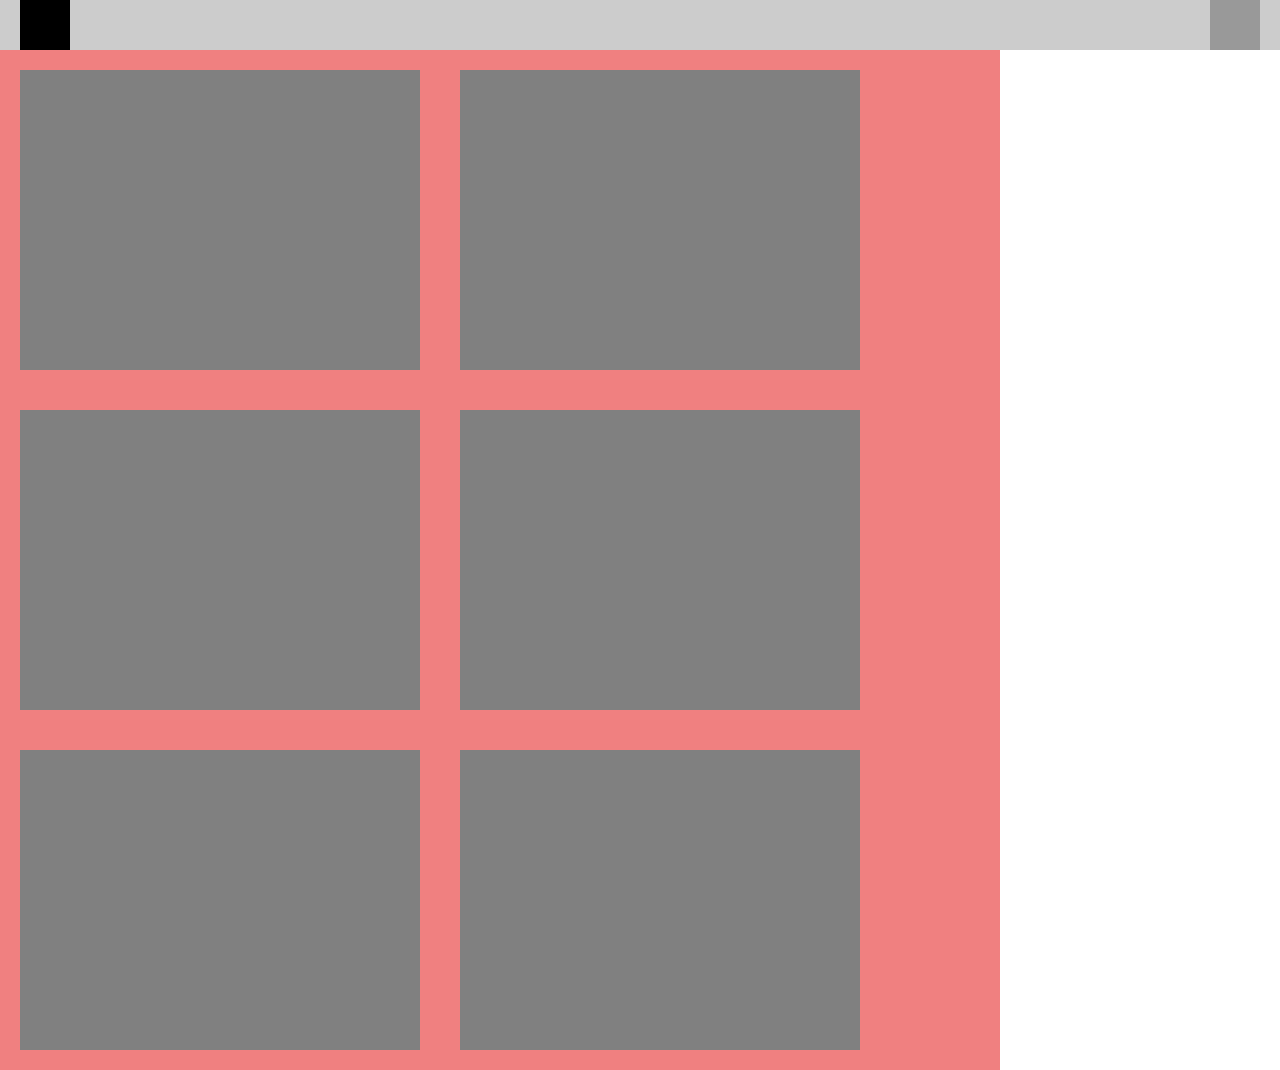
<file: week1/day2/index.html>
<!DOCTYPE html>
<html lang='en'>
  <head>
    <meta charset="utf-8">
    <title>HTML intro</title>
    <link rel='stylesheet' href='intro.css'>
  </head>
  <body>
    <main>
      <header class='main-header'>
      <div class='menu'></div>
      <div class='search'></div>
      </header>

      <section class='main-section'>
          <div class='cards'></div>
          <div class='cards'></div>
          <div class='cards'></div>
          <div class='cards'></div>
          <div class='cards'></div>
          <div class='cards'></div>
      </section>

    </main>


  </body>
</html>
</file>
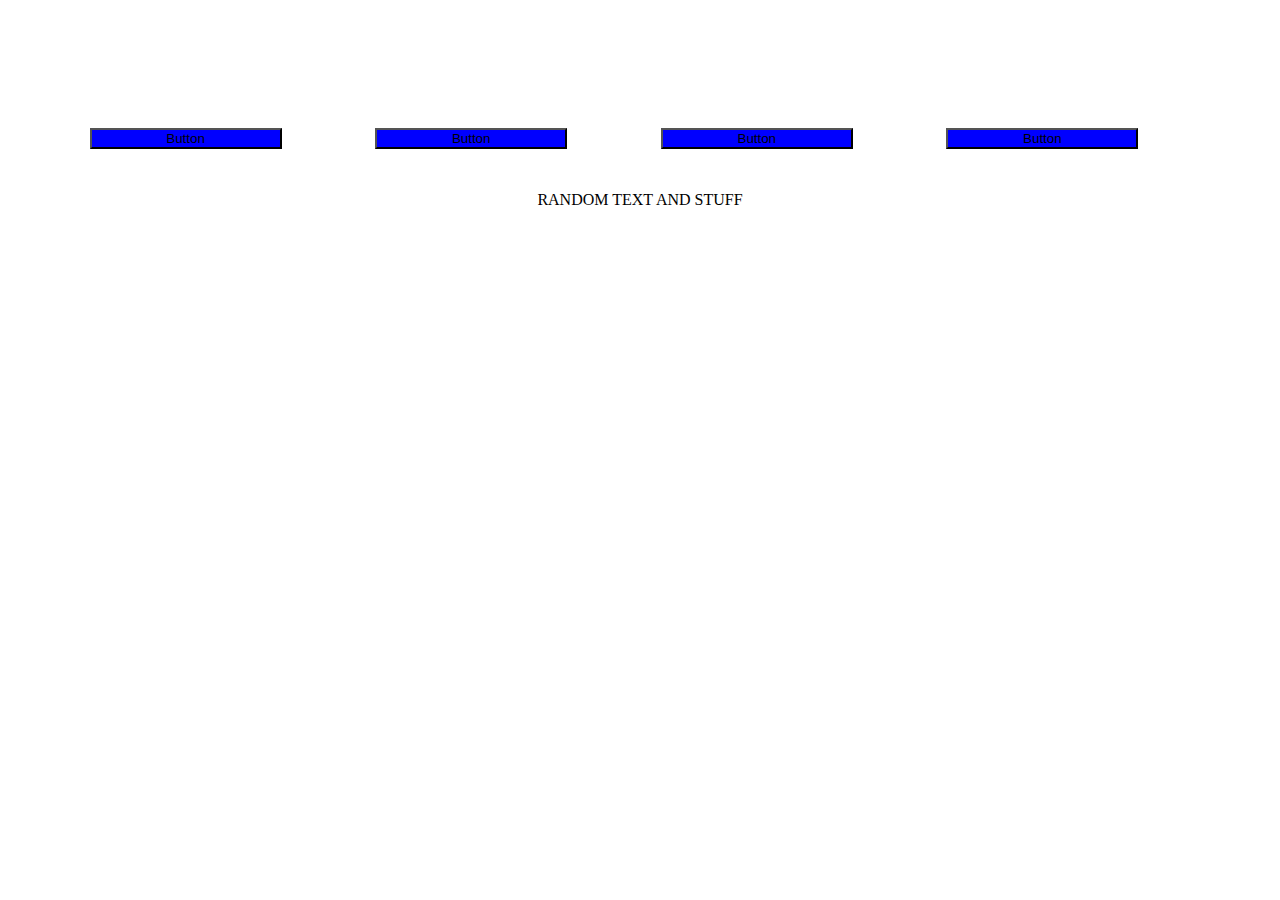
<file: week1/day4/CSS-practice/index.html>
<!DOCTYPE html>
<html>
  <head>
    <meta charset="utf-8">
    <title>HTML/CSS Practice</title>
    <link rel="stylesheet" href="style.css">
    </head>

  <body>
<!-- Step 1.
  link your style sheet in the head tags. -->

<div class='main'>


<!-- Step 2.
  create a row of 4 buttons AND center the buttons on the screen. -->
  <button class='button'>Button</button>
  <button class='button'>Button</button>
  <button class='button'>Button</button>
  <button class='button'>Button</button>


<!-- Step 3.
  center a div with text in it, with the text aligned to the right inside. -->

<div class='text-box'><p>RANDOM TEXT AND STUFF</p></div>


<!-- Step 4.
  create 3 divs that are in a column, floated to the right of the screen. -->




<!-- Step 5.
  create 3 divs that are in a column, floated to the left of the screen. -->




<!-- Step 6.
  create a footer with a small logo centered in it. -->






</div>
  </body>
</html>
</file>
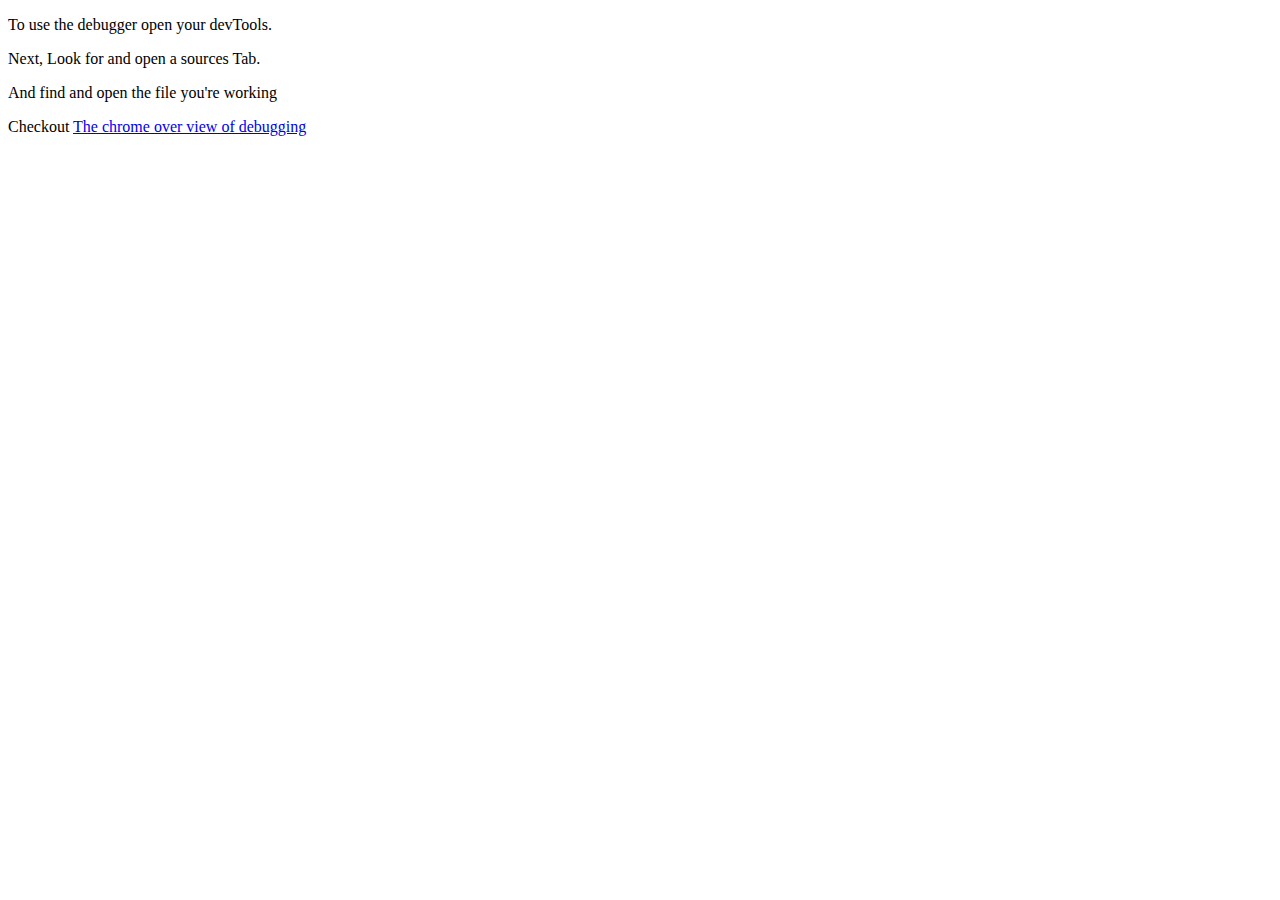
<file: week1/day5/JS-Basics/index.html>
<!DOCTYPE html>
<html>
<head>
    <meta charset="utf-8">
    <title>Empty Night</title>
</head>
<body>
    <p>To use the debugger open your devTools.</p>
    
    <p>Next, Look for and open a sources Tab.
    <div>And find and open the file you're working</div>
    </p>
    
    <p>Checkout <a href="https://developer.chrome.com/devtools/docs/javascript-debugging">The chrome over view of debugging</a></p>

    <script src="fns-and-scope.js"></script>
    <script src="closures.js"></script>
</body>
</html>
</file>
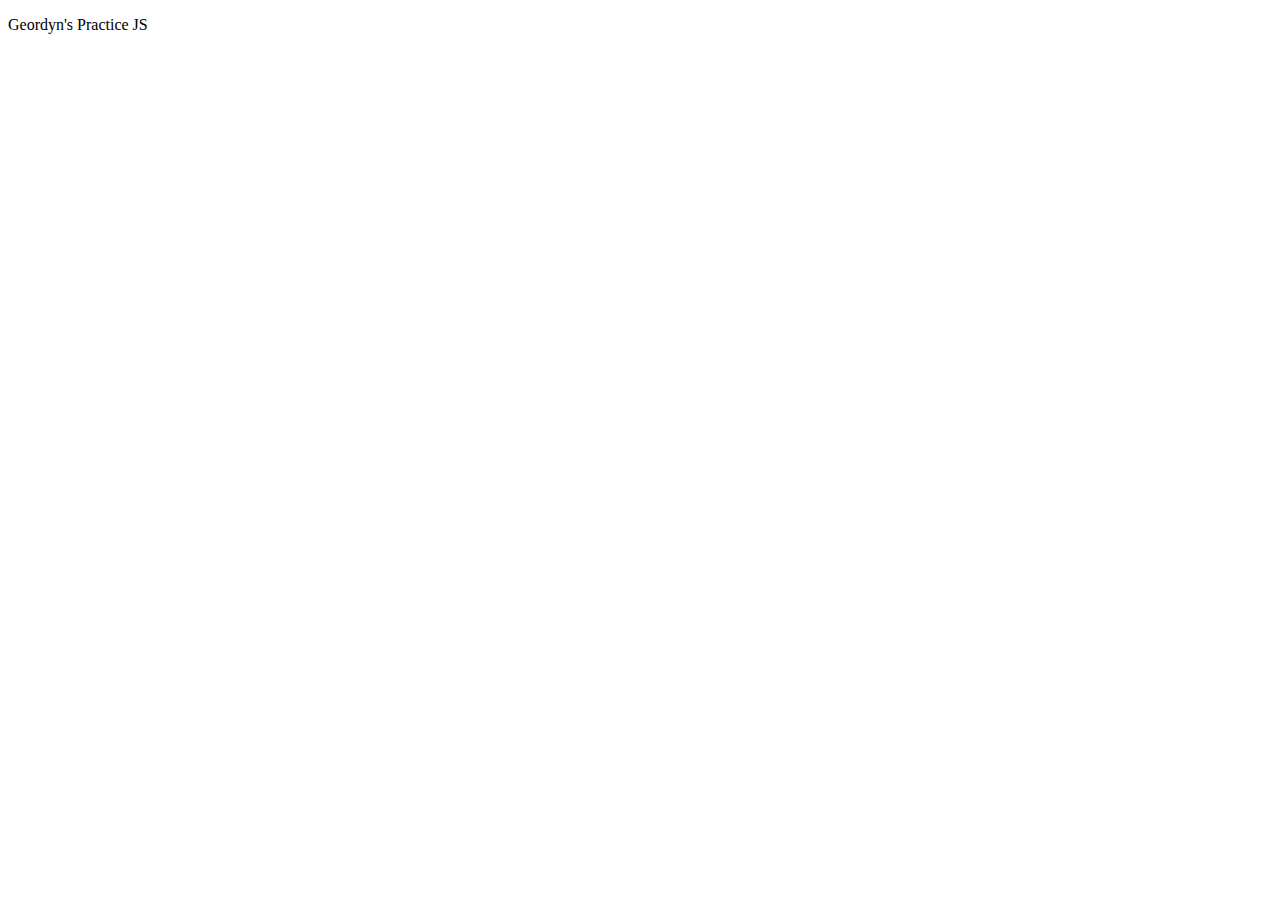
<file: week1/day5/Mentor-practice-JS/index.html>
<!DOCTYPE html>
<html>
    <head>
        <meta charset="utf-8">
        <title>Geordyn's Practice JS</title>
    </head>
    <body>
        <p style='font-size 300%'>Geordyn's Practice JS</p>

      <script src='Geordyns-practice.js'></script>
    </body>
</html>
</file>
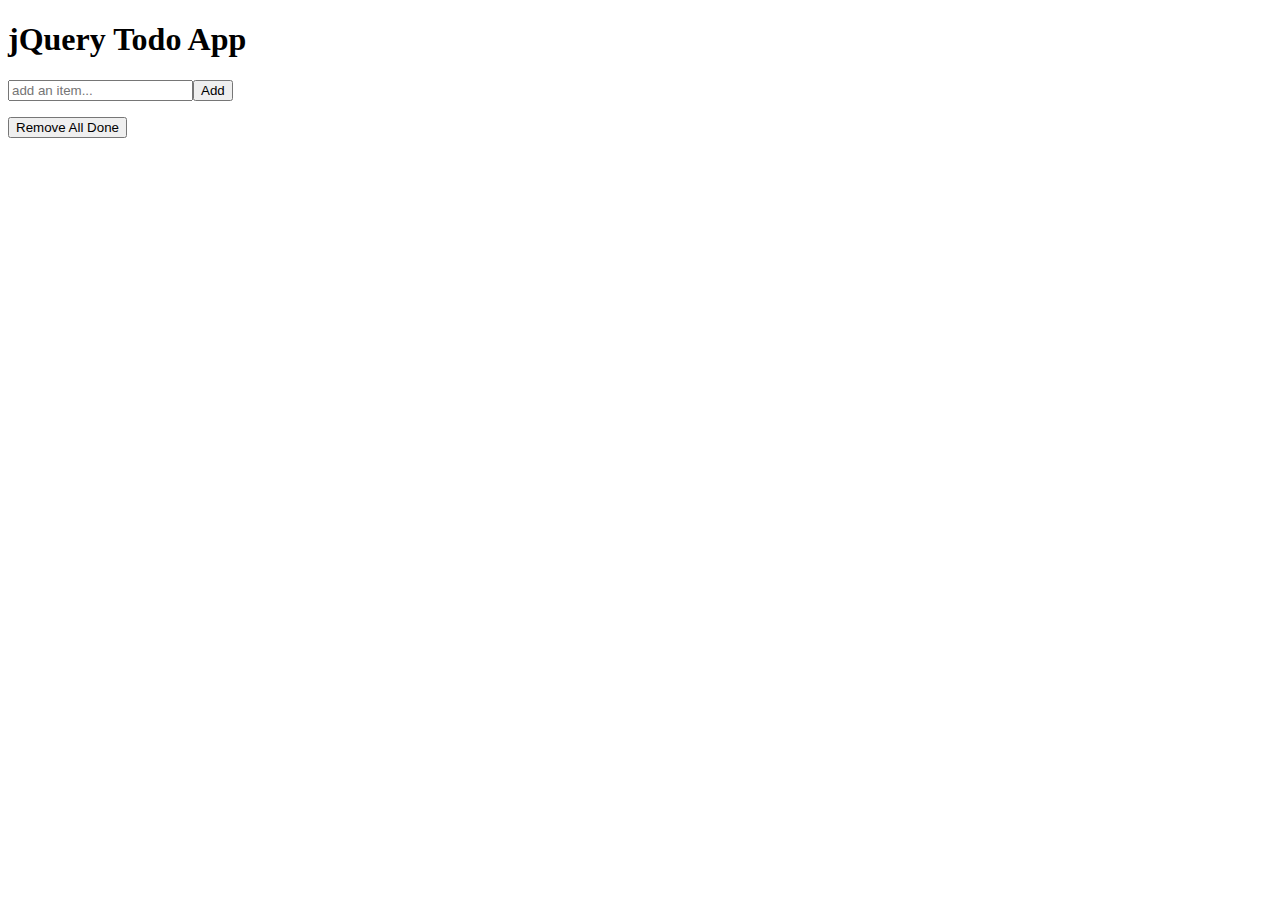
<file: week2/day4/day-practice/index.html>
<!DOCTYPE html>
<html>
<head>
    <meta charset="utf-8">
    <title>Todo</title>
    <link rel="stylesheet" href="styles2.css"></link>
</head>
<body>
    <div id="todoApp"></div>
​
   <script src="https://code.jquery.com/jquery-2.1.4.js"></script>
   <script src="todo.js"></script>
</body>
</html>
</file>
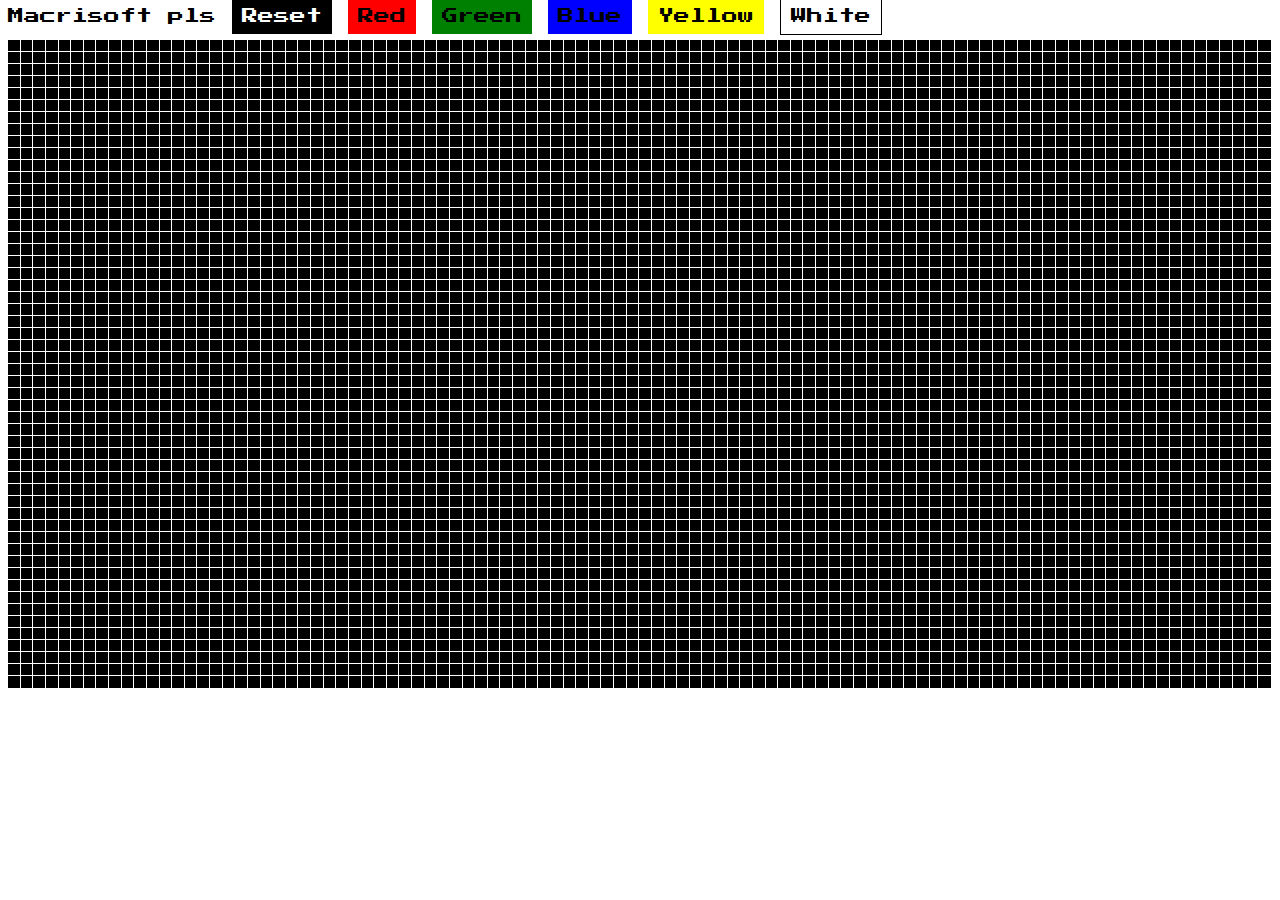
<file: week2/day4/mini-paint/index.html>
<html>
<head>
  <title>Interface</title>
  <link rel="stylesheet" type="text/css" href="style.css">
  <link href='http://fonts.googleapis.com/css?family=Press+Start+2P' rel='stylesheet' type='text/css'>
</head>
<body>
  <header>
    Macrisoft pls 
    <span id="reset" class="pallette-black">Reset</span>
    <a href="#red" id="red"><span class="pallette-red">Red</span></a>
    <a href="#green" id="green"><span class="pallette-green">Green</span></a>
    <a href="#blue" id="blue"><span class="pallette-blue">Blue</span></a>
    <a href="#yellow" id="yellow"><span class="pallette-yellow">Yellow</span></a>
    <a href="#white" id="white"><span class="pallette-white">White</span></a>
  </header>
  <hr>
  <div>
    <div class="box"></div>
    <div class="box"></div>
    <div class="box"></div>
    <div class="box"></div>
    <div class="box"></div>
    <div class="box"></div>
    <div class="box"></div>
    <div class="box"></div>
    <div class="box"></div>
    <div class="box"></div>
    <div class="box"></div>
    <div class="box"></div>
    <div class="box"></div>
    <div class="box"></div>
    <div class="box"></div>
    <div class="box"></div>
    <div class="box"></div>
    <div class="box"></div>
    <div class="box"></div>
    <div class="box"></div>
    <div class="box"></div>
    <div class="box"></div>
    <div class="box"></div>
    <div class="box"></div>
    <div class="box"></div>
    <div class="box"></div>
    <div class="box"></div>
    <div class="box"></div>
    <div class="box"></div>
    <div class="box"></div>
    <div class="box"></div>
    <div class="box"></div>
    <div class="box"></div>
    <div class="box"></div>
    <div class="box"></div>
    <div class="box"></div>
    <div class="box"></div>
    <div class="box"></div>
    <div class="box"></div>
    <div class="box"></div>
    <div class="box"></div>
    <div class="box"></div>
    <div class="box"></div>
    <div class="box"></div>
    <div class="box"></div>
    <div class="box"></div>
    <div class="box"></div>
    <div class="box"></div>
    <div class="box"></div>
    <div class="box"></div>
    <div class="box"></div>
    <div class="box"></div>
    <div class="box"></div>
    <div class="box"></div>
    <div class="box"></div>
    <div class="box"></div>
    <div class="box"></div>
    <div class="box"></div>
    <div class="box"></div>
    <div class="box"></div>
    <div class="box"></div>
    <div class="box"></div>
    <div class="box"></div>
    <div class="box"></div>
    <div class="box"></div>
    <div class="box"></div>
    <div class="box"></div>
    <div class="box"></div>
    <div class="box"></div>
    <div class="box"></div>
    <div class="box"></div>
    <div class="box"></div>
    <div class="box"></div>
    <div class="box"></div>
    <div class="box"></div>
    <div class="box"></div>
    <div class="box"></div>
    <div class="box"></div>
    <div class="box"></div>
    <div class="box"></div>
    <div class="box"></div>
    <div class="box"></div>
    <div class="box"></div>
    <div class="box"></div>
    <div class="box"></div>
    <div class="box"></div>
    <div class="box"></div>
    <div class="box"></div>
    <div class="box"></div>
    <div class="box"></div>
    <div class="box"></div>
    <div class="box"></div>
    <div class="box"></div>
    <div class="box"></div>
    <div class="box"></div>
    <div class="box"></div>
    <div class="box"></div>
    <div class="box"></div>
    <div class="box"></div>
    <div class="box"></div>
    <div class="box"></div>
    <div class="box"></div>
    <div class="box"></div>
    <div class="box"></div>
    <div class="box"></div>
    <div class="box"></div>
    <div class="box"></div>
    <div class="box"></div>
    <div class="box"></div>
    <div class="box"></div>
    <div class="box"></div>
    <div class="box"></div>
    <div class="box"></div>
    <div class="box"></div>
    <div class="box"></div>
    <div class="box"></div>
    <div class="box"></div>
    <div class="box"></div>
    <div class="box"></div>
    <div class="box"></div>
    <div class="box"></div>
    <div class="box"></div>
    <div class="box"></div>
    <div class="box"></div>
    <div class="box"></div>
    <div class="box"></div>
    <div class="box"></div>
    <div class="box"></div>
    <div class="box"></div>
    <div class="box"></div>
    <div class="box"></div>
    <div class="box"></div>
    <div class="box"></div>
    <div class="box"></div>
    <div class="box"></div>
    <div class="box"></div>
    <div class="box"></div>
    <div class="box"></div>
    <div class="box"></div>
    <div class="box"></div>
    <div class="box"></div>
    <div class="box"></div>
    <div class="box"></div>
    <div class="box"></div>
    <div class="box"></div>
    <div class="box"></div>
    <div class="box"></div>
    <div class="box"></div>
    <div class="box"></div>
    <div class="box"></div>
    <div class="box"></div>
    <div class="box"></div>
    <div class="box"></div>
    <div class="box"></div>
    <div class="box"></div>
    <div class="box"></div>
    <div class="box"></div>
    <div class="box"></div>
    <div class="box"></div>
    <div class="box"></div>
    <div class="box"></div>
    <div class="box"></div>
    <div class="box"></div>
    <div class="box"></div>
    <div class="box"></div>
    <div class="box"></div>
    <div class="box"></div>
    <div class="box"></div>
    <div class="box"></div>
    <div class="box"></div>
    <div class="box"></div>
    <div class="box"></div>
    <div class="box"></div>
    <div class="box"></div>
    <div class="box"></div>
    <div class="box"></div>
    <div class="box"></div>
    <div class="box"></div>
    <div class="box"></div>
    <div class="box"></div>
    <div class="box"></div>
    <div class="box"></div>
    <div class="box"></div>
    <div class="box"></div>
    <div class="box"></div>
    <div class="box"></div>
    <div class="box"></div>
    <div class="box"></div>
    <div class="box"></div>
    <div class="box"></div>
    <div class="box"></div>
    <div class="box"></div>
    <div class="box"></div>
    <div class="box"></div>
    <div class="box"></div>
    <div class="box"></div>
    <div class="box"></div>
    <div class="box"></div>
    <div class="box"></div>
    <div class="box"></div>
    <div class="box"></div>
    <div class="box"></div>
    <div class="box"></div>
    <div class="box"></div>
    <div class="box"></div>
    <div class="box"></div>
    <div class="box"></div>
    <div class="box"></div>
    <div class="box"></div>
    <div class="box"></div>
    <div class="box"></div>
    <div class="box"></div>
    <div class="box"></div>
    <div class="box"></div>
    <div class="box"></div>
    <div class="box"></div>
    <div class="box"></div>
    <div class="box"></div>
    <div class="box"></div>
    <div class="box"></div>
    <div class="box"></div>
    <div class="box"></div>
    <div class="box"></div>
    <div class="box"></div>
    <div class="box"></div>
    <div class="box"></div>
    <div class="box"></div>
    <div class="box"></div>
    <div class="box"></div>
    <div class="box"></div>
    <div class="box"></div>
    <div class="box"></div>
    <div class="box"></div>
    <div class="box"></div>
    <div class="box"></div>
    <div class="box"></div>
    <div class="box"></div>
    <div class="box"></div>
    <div class="box"></div>
    <div class="box"></div>
    <div class="box"></div>
    <div class="box"></div>
    <div class="box"></div>
    <div class="box"></div>
    <div class="box"></div>
    <div class="box"></div>
    <div class="box"></div>
    <div class="box"></div>
    <div class="box"></div>
    <div class="box"></div>
    <div class="box"></div>
    <div class="box"></div>
    <div class="box"></div>
    <div class="box"></div>
    <div class="box"></div>
    <div class="box"></div>
    <div class="box"></div>
    <div class="box"></div>
    <div class="box"></div>
    <div class="box"></div>
    <div class="box"></div>
    <div class="box"></div>
    <div class="box"></div>
    <div class="box"></div>
    <div class="box"></div>
    <div class="box"></div>
    <div class="box"></div>
    <div class="box"></div>
    <div class="box"></div>
    <div class="box"></div>
    <div class="box"></div>
    <div class="box"></div>
    <div class="box"></div>
    <div class="box"></div>
    <div class="box"></div>
    <div class="box"></div>
    <div class="box"></div>
    <div class="box"></div>
    <div class="box"></div>
    <div class="box"></div>
    <div class="box"></div>
    <div class="box"></div>
    <div class="box"></div>
    <div class="box"></div>
    <div class="box"></div>
    <div class="box"></div>
    <div class="box"></div>
    <div class="box"></div>
    <div class="box"></div>
    <div class="box"></div>
    <div class="box"></div>
    <div class="box"></div>
    <div class="box"></div>
    <div class="box"></div>
    <div class="box"></div>
    <div class="box"></div>
    <div class="box"></div>
    <div class="box"></div>
    <div class="box"></div>
    <div class="box"></div>
    <div class="box"></div>
    <div class="box"></div>
    <div class="box"></div>
    <div class="box"></div>
    <div class="box"></div>
    <div class="box"></div>
    <div class="box"></div>
    <div class="box"></div>
    <div class="box"></div>
    <div class="box"></div>
    <div class="box"></div>
    <div class="box"></div>
    <div class="box"></div>
    <div class="box"></div>
    <div class="box"></div>
    <div class="box"></div>
    <div class="box"></div>
    <div class="box"></div>
    <div class="box"></div>
    <div class="box"></div>
    <div class="box"></div>
    <div class="box"></div>
    <div class="box"></div>
    <div class="box"></div>
    <div class="box"></div>
    <div class="box"></div>
    <div class="box"></div>
    <div class="box"></div>
    <div class="box"></div>
    <div class="box"></div>
    <div class="box"></div>
    <div class="box"></div>
    <div class="box"></div>
    <div class="box"></div>
    <div class="box"></div>
    <div class="box"></div>
    <div class="box"></div>
    <div class="box"></div>
    <div class="box"></div>
    <div class="box"></div>
    <div class="box"></div>
    <div class="box"></div>
    <div class="box"></div>
    <div class="box"></div>
    <div class="box"></div>
    <div class="box"></div>
    <div class="box"></div>
    <div class="box"></div>
    <div class="box"></div>
    <div class="box"></div>
    <div class="box"></div>
    <div class="box"></div>
    <div class="box"></div>
    <div class="box"></div>
    <div class="box"></div>
    <div class="box"></div>
    <div class="box"></div>
    <div class="box"></div>
    <div class="box"></div>
    <div class="box"></div>
    <div class="box"></div>
    <div class="box"></div>
    <div class="box"></div>
    <div class="box"></div>
    <div class="box"></div>
    <div class="box"></div>
    <div class="box"></div>
    <div class="box"></div>
    <div class="box"></div>
    <div class="box"></div>
    <div class="box"></div>
    <div class="box"></div>
    <div class="box"></div>
    <div class="box"></div>
    <div class="box"></div>
    <div class="box"></div>
    <div class="box"></div>
    <div class="box"></div>
    <div class="box"></div>
    <div class="box"></div>
    <div class="box"></div>
    <div class="box"></div>
    <div class="box"></div>
    <div class="box"></div>
    <div class="box"></div>
    <div class="box"></div>
    <div class="box"></div>
    <div class="box"></div>
    <div class="box"></div>
    <div class="box"></div>
    <div class="box"></div>
    <div class="box"></div>
    <div class="box"></div>
    <div class="box"></div>
    <div class="box"></div>
    <div class="box"></div>
    <div class="box"></div>
    <div class="box"></div>
    <div class="box"></div>
    <div class="box"></div>
    <div class="box"></div>
    <div class="box"></div>
    <div class="box"></div>
    <div class="box"></div>
    <div class="box"></div>
    <div class="box"></div>
    <div class="box"></div>
    <div class="box"></div>
    <div class="box"></div>
    <div class="box"></div>
    <div class="box"></div>
    <div class="box"></div>
    <div class="box"></div>
    <div class="box"></div>
    <div class="box"></div>
    <div class="box"></div>
    <div class="box"></div>
    <div class="box"></div>
    <div class="box"></div>
    <div class="box"></div>
    <div class="box"></div>
    <div class="box"></div>
    <div class="box"></div>
    <div class="box"></div>
    <div class="box"></div>
    <div class="box"></div>
    <div class="box"></div>
    <div class="box"></div>
    <div class="box"></div>
    <div class="box"></div>
    <div class="box"></div>
    <div class="box"></div>
    <div class="box"></div>
    <div class="box"></div>
    <div class="box"></div>
    <div class="box"></div>
    <div class="box"></div>
    <div class="box"></div>
    <div class="box"></div>
    <div class="box"></div>
    <div class="box"></div>
    <div class="box"></div>
    <div class="box"></div>
    <div class="box"></div>
    <div class="box"></div>
    <div class="box"></div>
    <div class="box"></div>
    <div class="box"></div>
    <div class="box"></div>
    <div class="box"></div>
    <div class="box"></div>
    <div class="box"></div>
    <div class="box"></div>
    <div class="box"></div>
    <div class="box"></div>
    <div class="box"></div>
    <div class="box"></div>
    <div class="box"></div>
    <div class="box"></div>
    <div class="box"></div>
    <div class="box"></div>
    <div class="box"></div>
    <div class="box"></div>
    <div class="box"></div>
    <div class="box"></div>
    <div class="box"></div>
    <div class="box"></div>
    <div class="box"></div>
    <div class="box"></div>
    <div class="box"></div>
    <div class="box"></div>
    <div class="box"></div>
    <div class="box"></div>
    <div class="box"></div>
    <div class="box"></div>
    <div class="box"></div>
    <div class="box"></div>
    <div class="box"></div>
    <div class="box"></div>
    <div class="box"></div>
    <div class="box"></div>
    <div class="box"></div>
    <div class="box"></div>
    <div class="box"></div>
    <div class="box"></div>
    <div class="box"></div>
    <div class="box"></div>
    <div class="box"></div>
    <div class="box"></div>
    <div class="box"></div>
    <div class="box"></div>
    <div class="box"></div>
    <div class="box"></div>
    <div class="box"></div>
    <div class="box"></div>
    <div class="box"></div>
    <div class="box"></div>
    <div class="box"></div>
    <div class="box"></div>
    <div class="box"></div>
    <div class="box"></div>
    <div class="box"></div>
    <div class="box"></div>
    <div class="box"></div>
    <div class="box"></div>
    <div class="box"></div>
    <div class="box"></div>
    <div class="box"></div>
    <div class="box"></div>
    <div class="box"></div>
    <div class="box"></div>
    <div class="box"></div>
    <div class="box"></div>
    <div class="box"></div>
    <div class="box"></div>
    <div class="box"></div>
    <div class="box"></div>
    <div class="box"></div>
    <div class="box"></div>
    <div class="box"></div>
    <div class="box"></div>
    <div class="box"></div>
    <div class="box"></div>
    <div class="box"></div>
    <div class="box"></div>
    <div class="box"></div>
    <div class="box"></div>
    <div class="box"></div>
    <div class="box"></div>
    <div class="box"></div>
    <div class="box"></div>
    <div class="box"></div>
    <div class="box"></div>
    <div class="box"></div>
    <div class="box"></div>
    <div class="box"></div>
    <div class="box"></div>
    <div class="box"></div>
    <div class="box"></div>
    <div class="box"></div>
    <div class="box"></div>
    <div class="box"></div>
    <div class="box"></div>
    <div class="box"></div>
    <div class="box"></div>
    <div class="box"></div>
    <div class="box"></div>
    <div class="box"></div>
    <div class="box"></div>
    <div class="box"></div>
    <div class="box"></div>
    <div class="box"></div>
    <div class="box"></div>
    <div class="box"></div>
    <div class="box"></div>
    <div class="box"></div>
    <div class="box"></div>
    <div class="box"></div>
    <div class="box"></div>
    <div class="box"></div>
    <div class="box"></div>
    <div class="box"></div>
    <div class="box"></div>
    <div class="box"></div>
    <div class="box"></div>
    <div class="box"></div>
    <div class="box"></div>
    <div class="box"></div>
    <div class="box"></div>
    <div class="box"></div>
    <div class="box"></div>
    <div class="box"></div>
    <div class="box"></div>
    <div class="box"></div>
    <div class="box"></div>
    <div class="box"></div>
    <div class="box"></div>
    <div class="box"></div>
    <div class="box"></div>
    <div class="box"></div>
    <div class="box"></div>
    <div class="box"></div>
    <div class="box"></div>
    <div class="box"></div>
    <div class="box"></div>
    <div class="box"></div>
    <div class="box"></div>
    <div class="box"></div>
    <div class="box"></div>
    <div class="box"></div>
    <div class="box"></div>
    <div class="box"></div>
    <div class="box"></div>
    <div class="box"></div>
    <div class="box"></div>
    <div class="box"></div>
    <div class="box"></div>
    <div class="box"></div>
    <div class="box"></div>
    <div class="box"></div>
    <div class="box"></div>
    <div class="box"></div>
    <div class="box"></div>
    <div class="box"></div>
    <div class="box"></div>
    <div class="box"></div>
    <div class="box"></div>
    <div class="box"></div>
    <div class="box"></div>
    <div class="box"></div>
    <div class="box"></div>
    <div class="box"></div>
    <div class="box"></div>
    <div class="box"></div>
    <div class="box"></div>
    <div class="box"></div>
    <div class="box"></div>
    <div class="box"></div>
    <div class="box"></div>
    <div class="box"></div>
    <div class="box"></div>
    <div class="box"></div>
    <div class="box"></div>
    <div class="box"></div>
    <div class="box"></div>
    <div class="box"></div>
    <div class="box"></div>
    <div class="box"></div>
    <div class="box"></div>
    <div class="box"></div>
    <div class="box"></div>
    <div class="box"></div>
    <div class="box"></div>
    <div class="box"></div>
    <div class="box"></div>
    <div class="box"></div>
    <div class="box"></div>
    <div class="box"></div>
    <div class="box"></div>
    <div class="box"></div>
    <div class="box"></div>
    <div class="box"></div>
    <div class="box"></div>
    <div class="box"></div>
    <div class="box"></div>
    <div class="box"></div>
    <div class="box"></div>
    <div class="box"></div>
    <div class="box"></div>
    <div class="box"></div>
    <div class="box"></div>
    <div class="box"></div>
    <div class="box"></div>
    <div class="box"></div>
    <div class="box"></div>
    <div class="box"></div>
    <div class="box"></div>
    <div class="box"></div>
    <div class="box"></div>
    <div class="box"></div>
    <div class="box"></div>
    <div class="box"></div>
    <div class="box"></div>
    <div class="box"></div>
    <div class="box"></div>
    <div class="box"></div>
    <div class="box"></div>
    <div class="box"></div>
    <div class="box"></div>
    <div class="box"></div>
    <div class="box"></div>
    <div class="box"></div>
    <div class="box"></div>
    <div class="box"></div>
    <div class="box"></div>
    <div class="box"></div>
    <div class="box"></div>
    <div class="box"></div>
    <div class="box"></div>
    <div class="box"></div>
    <div class="box"></div>
    <div class="box"></div>
    <div class="box"></div>
    <div class="box"></div>
    <div class="box"></div>
    <div class="box"></div>
    <div class="box"></div>
    <div class="box"></div>
    <div class="box"></div>
    <div class="box"></div>
    <div class="box"></div>
    <div class="box"></div>
    <div class="box"></div>
    <div class="box"></div>
    <div class="box"></div>
    <div class="box"></div>
    <div class="box"></div>
    <div class="box"></div>
    <div class="box"></div>
    <div class="box"></div>
    <div class="box"></div>
    <div class="box"></div>
    <div class="box"></div>
    <div class="box"></div>
    <div class="box"></div>
    <div class="box"></div>
    <div class="box"></div>
    <div class="box"></div>
    <div class="box"></div>
    <div class="box"></div>
    <div class="box"></div>
    <div class="box"></div>
    <div class="box"></div>
    <div class="box"></div>
    <div class="box"></div>
    <div class="box"></div>
    <div class="box"></div>
    <div class="box"></div>
    <div class="box"></div>
    <div class="box"></div>
    <div class="box"></div>
    <div class="box"></div>
    <div class="box"></div>
    <div class="box"></div>
    <div class="box"></div>
    <div class="box"></div>
    <div class="box"></div>
    <div class="box"></div>
    <div class="box"></div>
    <div class="box"></div>
    <div class="box"></div>
    <div class="box"></div>
    <div class="box"></div>
    <div class="box"></div>
    <div class="box"></div>
    <div class="box"></div>
    <div class="box"></div>
    <div class="box"></div>
    <div class="box"></div>
    <div class="box"></div>
    <div class="box"></div>
    <div class="box"></div>
    <div class="box"></div>
    <div class="box"></div>
    <div class="box"></div>
    <div class="box"></div>
    <div class="box"></div>
    <div class="box"></div>
    <div class="box"></div>
    <div class="box"></div>
    <div class="box"></div>
    <div class="box"></div>
    <div class="box"></div>
    <div class="box"></div>
    <div class="box"></div>
    <div class="box"></div>
    <div class="box"></div>
    <div class="box"></div>
    <div class="box"></div>
    <div class="box"></div>
    <div class="box"></div>
    <div class="box"></div>
    <div class="box"></div>
    <div class="box"></div>
    <div class="box"></div>
    <div class="box"></div>
    <div class="box"></div>
    <div class="box"></div>
    <div class="box"></div>
    <div class="box"></div>
    <div class="box"></div>
    <div class="box"></div>
    <div class="box"></div>
    <div class="box"></div>
    <div class="box"></div>
    <div class="box"></div>
    <div class="box"></div>
    <div class="box"></div>
    <div class="box"></div>
    <div class="box"></div>
    <div class="box"></div>
    <div class="box"></div>
    <div class="box"></div>
    <div class="box"></div>
    <div class="box"></div>
    <div class="box"></div>
    <div class="box"></div>
    <div class="box"></div>
    <div class="box"></div>
    <div class="box"></div>
    <div class="box"></div>
    <div class="box"></div>
    <div class="box"></div>
    <div class="box"></div>
    <div class="box"></div>
    <div class="box"></div>
    <div class="box"></div>
    <div class="box"></div>
    <div class="box"></div>
    <div class="box"></div>
    <div class="box"></div>
    <div class="box"></div>
    <div class="box"></div>
    <div class="box"></div>
    <div class="box"></div>
    <div class="box"></div>
    <div class="box"></div>
    <div class="box"></div>
    <div class="box"></div>
    <div class="box"></div>
    <div class="box"></div>
    <div class="box"></div>
    <div class="box"></div>
    <div class="box"></div>
    <div class="box"></div>
    <div class="box"></div>
    <div class="box"></div>
    <div class="box"></div>
    <div class="box"></div>
    <div class="box"></div>
    <div class="box"></div>
    <div class="box"></div>
    <div class="box"></div>
    <div class="box"></div>
    <div class="box"></div>
    <div class="box"></div>
    <div class="box"></div>
    <div class="box"></div>
    <div class="box"></div>
    <div class="box"></div>
    <div class="box"></div>
    <div class="box"></div>
    <div class="box"></div>
    <div class="box"></div>
    <div class="box"></div>
    <div class="box"></div>
    <div class="box"></div>
    <div class="box"></div>
    <div class="box"></div>
    <div class="box"></div>
    <div class="box"></div>
    <div class="box"></div>
    <div class="box"></div>
    <div class="box"></div>
    <div class="box"></div>
    <div class="box"></div>
    <div class="box"></div>
    <div class="box"></div>
    <div class="box"></div>
    <div class="box"></div>
    <div class="box"></div>
    <div class="box"></div>
    <div class="box"></div>
    <div class="box"></div>
    <div class="box"></div>
    <div class="box"></div>
    <div class="box"></div>
    <div class="box"></div>
    <div class="box"></div>
    <div class="box"></div>
    <div class="box"></div>
    <div class="box"></div>
    <div class="box"></div>
    <div class="box"></div>
    <div class="box"></div>
    <div class="box"></div>
    <div class="box"></div>
    <div class="box"></div>
    <div class="box"></div>
    <div class="box"></div>
    <div class="box"></div>
    <div class="box"></div>
    <div class="box"></div>
    <div class="box"></div>
    <div class="box"></div>
    <div class="box"></div>
    <div class="box"></div>
    <div class="box"></div>
    <div class="box"></div>
    <div class="box"></div>
    <div class="box"></div>
    <div class="box"></div>
    <div class="box"></div>
    <div class="box"></div>
    <div class="box"></div>
    <div class="box"></div>
    <div class="box"></div>
    <div class="box"></div>
    <div class="box"></div>
    <div class="box"></div>
    <div class="box"></div>
    <div class="box"></div>
    <div class="box"></div>
    <div class="box"></div>
    <div class="box"></div>
    <div class="box"></div>
    <div class="box"></div>
    <div class="box"></div>
    <div class="box"></div>
    <div class="box"></div>
    <div class="box"></div>
    <div class="box"></div>
    <div class="box"></div>
    <div class="box"></div>
    <div class="box"></div>
    <div class="box"></div>
    <div class="box"></div>
    <div class="box"></div>
    <div class="box"></div>
    <div class="box"></div>
    <div class="box"></div>
    <div class="box"></div>
    <div class="box"></div>
    <div class="box"></div>
    <div class="box"></div>
    <div class="box"></div>
    <div class="box"></div>
    <div class="box"></div>
    <div class="box"></div>
    <div class="box"></div>
    <div class="box"></div>
    <div class="box"></div>
    <div class="box"></div>
    <div class="box"></div>
    <div class="box"></div>
    <div class="box"></div>
    <div class="box"></div>
    <div class="box"></div>
    <div class="box"></div>
    <div class="box"></div>
    <div class="box"></div>
    <div class="box"></div>
    <div class="box"></div>
    <div class="box"></div>
    <div class="box"></div>
    <div class="box"></div>
    <div class="box"></div>
    <div class="box"></div>
    <div class="box"></div>
    <div class="box"></div>
    <div class="box"></div>
    <div class="box"></div>
    <div class="box"></div>
    <div class="box"></div>
    <div class="box"></div>
    <div class="box"></div>
    <div class="box"></div>
    <div class="box"></div>
    <div class="box"></div>
    <div class="box"></div>
    <div class="box"></div>
    <div class="box"></div>
    <div class="box"></div>
    <div class="box"></div>
    <div class="box"></div>
    <div class="box"></div>
    <div class="box"></div>
    <div class="box"></div>
    <div class="box"></div>
    <div class="box"></div>
    <div class="box"></div>
    <div class="box"></div>
    <div class="box"></div>
    <div class="box"></div>
    <div class="box"></div>
    <div class="box"></div>
    <div class="box"></div>
    <div class="box"></div>
    <div class="box"></div>
    <div class="box"></div>
    <div class="box"></div>
    <div class="box"></div>
    <div class="box"></div>
    <div class="box"></div>
    <div class="box"></div>
    <div class="box"></div>
    <div class="box"></div>
    <div class="box"></div>
    <div class="box"></div>
    <div class="box"></div>
    <div class="box"></div>
    <div class="box"></div>
    <div class="box"></div>
    <div class="box"></div>
    <div class="box"></div>
    <div class="box"></div>
    <div class="box"></div>
    <div class="box"></div>
    <div class="box"></div>
    <div class="box"></div>
    <div class="box"></div>
    <div class="box"></div>
    <div class="box"></div>
    <div class="box"></div>
    <div class="box"></div>
    <div class="box"></div>
    <div class="box"></div>
    <div class="box"></div>
    <div class="box"></div>
    <div class="box"></div>
    <div class="box"></div>
    <div class="box"></div>
    <div class="box"></div>
    <div class="box"></div>
    <div class="box"></div>
    <div class="box"></div>
    <div class="box"></div>
    <div class="box"></div>
    <div class="box"></div>
    <div class="box"></div>
    <div class="box"></div>
    <div class="box"></div>
    <div class="box"></div>
    <div class="box"></div>
    <div class="box"></div>
    <div class="box"></div>
    <div class="box"></div>
    <div class="box"></div>
    <div class="box"></div>
    <div class="box"></div>
    <div class="box"></div>
    <div class="box"></div>
    <div class="box"></div>
    <div class="box"></div>
    <div class="box"></div>
    <div class="box"></div>
    <div class="box"></div>
    <div class="box"></div>
    <div class="box"></div>
    <div class="box"></div>
    <div class="box"></div>
    <div class="box"></div>
    <div class="box"></div>
    <div class="box"></div>
    <div class="box"></div>
    <div class="box"></div>
    <div class="box"></div>
    <div class="box"></div>
    <div class="box"></div>
    <div class="box"></div>
    <div class="box"></div>
    <div class="box"></div>
    <div class="box"></div>
    <div class="box"></div>
    <div class="box"></div>
    <div class="box"></div>
    <div class="box"></div>
    <div class="box"></div>
    <div class="box"></div>
    <div class="box"></div>
    <div class="box"></div>
    <div class="box"></div>
    <div class="box"></div>
    <div class="box"></div>
    <div class="box"></div>
    <div class="box"></div>
    <div class="box"></div>
    <div class="box"></div>
    <div class="box"></div>
    <div class="box"></div>
    <div class="box"></div>
    <div class="box"></div>
    <div class="box"></div>
    <div class="box"></div>
    <div class="box"></div>
    <div class="box"></div>
    <div class="box"></div>
    <div class="box"></div>
    <div class="box"></div>
    <div class="box"></div>
    <div class="box"></div>
    <div class="box"></div>
    <div class="box"></div>
    <div class="box"></div>
    <div class="box"></div>
    <div class="box"></div>
    <div class="box"></div>
    <div class="box"></div>
    <div class="box"></div>
    <div class="box"></div>
    <div class="box"></div>
    <div class="box"></div>
    <div class="box"></div>
    <div class="box"></div>
    <div class="box"></div>
    <div class="box"></div>
    <div class="box"></div>
    <div class="box"></div>
    <div class="box"></div>
    <div class="box"></div>
    <div class="box"></div>
    <div class="box"></div>
    <div class="box"></div>
    <div class="box"></div>
    <div class="box"></div>
    <div class="box"></div>
    <div class="box"></div>
    <div class="box"></div>
    <div class="box"></div>
    <div class="box"></div>
    <div class="box"></div>
    <div class="box"></div>
    <div class="box"></div>
    <div class="box"></div>
    <div class="box"></div>
    <div class="box"></div>
    <div class="box"></div>
    <div class="box"></div>
    <div class="box"></div>
    <div class="box"></div>
    <div class="box"></div>
    <div class="box"></div>
    <div class="box"></div>
    <div class="box"></div>
    <div class="box"></div>
    <div class="box"></div>
    <div class="box"></div>
    <div class="box"></div>
    <div class="box"></div>
    <div class="box"></div>
    <div class="box"></div>
    <div class="box"></div>
    <div class="box"></div>
    <div class="box"></div>
    <div class="box"></div>
    <div class="box"></div>
    <div class="box"></div>
    <div class="box"></div>
    <div class="box"></div>
    <div class="box"></div>
    <div class="box"></div>
    <div class="box"></div>
    <div class="box"></div>
    <div class="box"></div>
    <div class="box"></div>
    <div class="box"></div>
    <div class="box"></div>
    <div class="box"></div>
    <div class="box"></div>
    <div class="box"></div>
    <div class="box"></div>
    <div class="box"></div>
    <div class="box"></div>
    <div class="box"></div>
    <div class="box"></div>
    <div class="box"></div>
    <div class="box"></div>
    <div class="box"></div>
    <div class="box"></div>
    <div class="box"></div>
    <div class="box"></div>
    <div class="box"></div>
    <div class="box"></div>
    <div class="box"></div>
    <div class="box"></div>
    <div class="box"></div>
    <div class="box"></div>
    <div class="box"></div>
    <div class="box"></div>
    <div class="box"></div>
    <div class="box"></div>
    <div class="box"></div>
    <div class="box"></div>
    <div class="box"></div>
    <div class="box"></div>
    <div class="box"></div>
    <div class="box"></div>
    <div class="box"></div>
    <div class="box"></div>
    <div class="box"></div>
    <div class="box"></div>
    <div class="box"></div>
    <div class="box"></div>
    <div class="box"></div>
    <div class="box"></div>
    <div class="box"></div>
    <div class="box"></div>
    <div class="box"></div>
    <div class="box"></div>
    <div class="box"></div>
    <div class="box"></div>
    <div class="box"></div>
    <div class="box"></div>
    <div class="box"></div>
    <div class="box"></div>
    <div class="box"></div>
    <div class="box"></div>
    <div class="box"></div>
    <div class="box"></div>
    <div class="box"></div>
    <div class="box"></div>
    <div class="box"></div>
    <div class="box"></div>
    <div class="box"></div>
    <div class="box"></div>
    <div class="box"></div>
    <div class="box"></div>
    <div class="box"></div>
    <div class="box"></div>
    <div class="box"></div>
    <div class="box"></div>
    <div class="box"></div>
    <div class="box"></div>
    <div class="box"></div>
    <div class="box"></div>
    <div class="box"></div>
    <div class="box"></div>
    <div class="box"></div>
    <div class="box"></div>
    <div class="box"></div>
    <div class="box"></div>
    <div class="box"></div>
    <div class="box"></div>
    <div class="box"></div>
    <div class="box"></div>
    <div class="box"></div>
    <div class="box"></div>
    <div class="box"></div>
    <div class="box"></div>
    <div class="box"></div>
    <div class="box"></div>
    <div class="box"></div>
    <div class="box"></div>
    <div class="box"></div>
    <div class="box"></div>
    <div class="box"></div>
    <div class="box"></div>
    <div class="box"></div>
    <div class="box"></div>
    <div class="box"></div>
    <div class="box"></div>
    <div class="box"></div>
    <div class="box"></div>
    <div class="box"></div>
    <div class="box"></div>
    <div class="box"></div>
    <div class="box"></div>
    <div class="box"></div>
    <div class="box"></div>
    <div class="box"></div>
    <div class="box"></div>
    <div class="box"></div>
    <div class="box"></div>
    <div class="box"></div>
    <div class="box"></div>
    <div class="box"></div>
    <div class="box"></div>
    <div class="box"></div>
    <div class="box"></div>
    <div class="box"></div>
    <div class="box"></div>
    <div class="box"></div>
    <div class="box"></div>
    <div class="box"></div>
    <div class="box"></div>
    <div class="box"></div>
    <div class="box"></div>
    <div class="box"></div>
    <div class="box"></div>
    <div class="box"></div>
    <div class="box"></div>
    <div class="box"></div>
    <div class="box"></div>
    <div class="box"></div>
    <div class="box"></div>
    <div class="box"></div>
    <div class="box"></div>
    <div class="box"></div>
    <div class="box"></div>
    <div class="box"></div>
    <div class="box"></div>
    <div class="box"></div>
    <div class="box"></div>
    <div class="box"></div>
    <div class="box"></div>
    <div class="box"></div>
    <div class="box"></div>
    <div class="box"></div>
    <div class="box"></div>
    <div class="box"></div>
    <div class="box"></div>
    <div class="box"></div>
    <div class="box"></div>
    <div class="box"></div>
    <div class="box"></div>
    <div class="box"></div>
    <div class="box"></div>
    <div class="box"></div>
    <div class="box"></div>
    <div class="box"></div>
    <div class="box"></div>
    <div class="box"></div>
    <div class="box"></div>
    <div class="box"></div>
    <div class="box"></div>
    <div class="box"></div>
    <div class="box"></div>
    <div class="box"></div>
    <div class="box"></div>
    <div class="box"></div>
    <div class="box"></div>
    <div class="box"></div>
    <div class="box"></div>
    <div class="box"></div>
    <div class="box"></div>
    <div class="box"></div>
    <div class="box"></div>
    <div class="box"></div>
    <div class="box"></div>
    <div class="box"></div>
    <div class="box"></div>
    <div class="box"></div>
    <div class="box"></div>
    <div class="box"></div>
    <div class="box"></div>
    <div class="box"></div>
    <div class="box"></div>
    <div class="box"></div>
    <div class="box"></div>
    <div class="box"></div>
    <div class="box"></div>
    <div class="box"></div>
    <div class="box"></div>
    <div class="box"></div>
    <div class="box"></div>
    <div class="box"></div>
    <div class="box"></div>
    <div class="box"></div>
    <div class="box"></div>
    <div class="box"></div>
    <div class="box"></div>
    <div class="box"></div>
    <div class="box"></div>
    <div class="box"></div>
    <div class="box"></div>
    <div class="box"></div>
    <div class="box"></div>
    <div class="box"></div>
    <div class="box"></div>
    <div class="box"></div>
    <div class="box"></div>
    <div class="box"></div>
    <div class="box"></div>
    <div class="box"></div>
    <div class="box"></div>
    <div class="box"></div>
    <div class="box"></div>
    <div class="box"></div>
    <div class="box"></div>
    <div class="box"></div>
    <div class="box"></div>
    <div class="box"></div>
    <div class="box"></div>
    <div class="box"></div>
    <div class="box"></div>
    <div class="box"></div>
    <div class="box"></div>
    <div class="box"></div>
    <div class="box"></div>
    <div class="box"></div>
    <div class="box"></div>
    <div class="box"></div>
    <div class="box"></div>
    <div class="box"></div>
    <div class="box"></div>
    <div class="box"></div>
    <div class="box"></div>
    <div class="box"></div>
    <div class="box"></div>
    <div class="box"></div>
    <div class="box"></div>
    <div class="box"></div>
    <div class="box"></div>
    <div class="box"></div>
    <div class="box"></div>
    <div class="box"></div>
    <div class="box"></div>
    <div class="box"></div>
    <div class="box"></div>
    <div class="box"></div>
    <div class="box"></div>
    <div class="box"></div>
    <div class="box"></div>
    <div class="box"></div>
    <div class="box"></div>
    <div class="box"></div>
    <div class="box"></div>
    <div class="box"></div>
    <div class="box"></div>
    <div class="box"></div>
    <div class="box"></div>
    <div class="box"></div>
    <div class="box"></div>
    <div class="box"></div>
    <div class="box"></div>
    <div class="box"></div>
    <div class="box"></div>
    <div class="box"></div>
    <div class="box"></div>
    <div class="box"></div>
    <div class="box"></div>
    <div class="box"></div>
    <div class="box"></div>
    <div class="box"></div>
    <div class="box"></div>
    <div class="box"></div>
    <div class="box"></div>
    <div class="box"></div>
    <div class="box"></div>
    <div class="box"></div>
    <div class="box"></div>
    <div class="box"></div>
    <div class="box"></div>
    <div class="box"></div>
    <div class="box"></div>
    <div class="box"></div>
    <div class="box"></div>
    <div class="box"></div>
    <div class="box"></div>
    <div class="box"></div>
    <div class="box"></div>
    <div class="box"></div>
    <div class="box"></div>
    <div class="box"></div>
    <div class="box"></div>
    <div class="box"></div>
    <div class="box"></div>
    <div class="box"></div>
    <div class="box"></div>
    <div class="box"></div>
    <div class="box"></div>
    <div class="box"></div>
    <div class="box"></div>
    <div class="box"></div>
    <div class="box"></div>
    <div class="box"></div>
    <div class="box"></div>
    <div class="box"></div>
    <div class="box"></div>
    <div class="box"></div>
    <div class="box"></div>
    <div class="box"></div>
    <div class="box"></div>
    <div class="box"></div>
    <div class="box"></div>
    <div class="box"></div>
    <div class="box"></div>
    <div class="box"></div>
    <div class="box"></div>
    <div class="box"></div>
    <div class="box"></div>
    <div class="box"></div>
    <div class="box"></div>
    <div class="box"></div>
    <div class="box"></div>
    <div class="box"></div>
    <div class="box"></div>
    <div class="box"></div>
    <div class="box"></div>
    <div class="box"></div>
    <div class="box"></div>
    <div class="box"></div>
    <div class="box"></div>
    <div class="box"></div>
    <div class="box"></div>
    <div class="box"></div>
    <div class="box"></div>
    <div class="box"></div>
    <div class="box"></div>
    <div class="box"></div>
    <div class="box"></div>
    <div class="box"></div>
    <div class="box"></div>
    <div class="box"></div>
    <div class="box"></div>
    <div class="box"></div>
    <div class="box"></div>
    <div class="box"></div>
    <div class="box"></div>
    <div class="box"></div>
    <div class="box"></div>
    <div class="box"></div>
    <div class="box"></div>
    <div class="box"></div>
    <div class="box"></div>
    <div class="box"></div>
    <div class="box"></div>
    <div class="box"></div>
    <div class="box"></div>
    <div class="box"></div>
    <div class="box"></div>
    <div class="box"></div>
    <div class="box"></div>
    <div class="box"></div>
    <div class="box"></div>
    <div class="box"></div>
    <div class="box"></div>
    <div class="box"></div>
    <div class="box"></div>
    <div class="box"></div>
    <div class="box"></div>
    <div class="box"></div>
    <div class="box"></div>
    <div class="box"></div>
    <div class="box"></div>
    <div class="box"></div>
    <div class="box"></div>
    <div class="box"></div>
    <div class="box"></div>
    <div class="box"></div>
    <div class="box"></div>
    <div class="box"></div>
    <div class="box"></div>
    <div class="box"></div>
    <div class="box"></div>
    <div class="box"></div>
    <div class="box"></div>
    <div class="box"></div>
    <div class="box"></div>
    <div class="box"></div>
    <div class="box"></div>
    <div class="box"></div>
    <div class="box"></div>
    <div class="box"></div>
    <div class="box"></div>
    <div class="box"></div>
    <div class="box"></div>
    <div class="box"></div>
    <div class="box"></div>
    <div class="box"></div>
    <div class="box"></div>
    <div class="box"></div>
    <div class="box"></div>
    <div class="box"></div>
    <div class="box"></div>
    <div class="box"></div>
    <div class="box"></div>
    <div class="box"></div>
    <div class="box"></div>
    <div class="box"></div>
    <div class="box"></div>
    <div class="box"></div>
    <div class="box"></div>
    <div class="box"></div>
    <div class="box"></div>
    <div class="box"></div>
    <div class="box"></div>
    <div class="box"></div>
    <div class="box"></div>
    <div class="box"></div>
    <div class="box"></div>
    <div class="box"></div>
    <div class="box"></div>
    <div class="box"></div>
    <div class="box"></div>
    <div class="box"></div>
    <div class="box"></div>
    <div class="box"></div>
    <div class="box"></div>
    <div class="box"></div>
    <div class="box"></div>
    <div class="box"></div>
    <div class="box"></div>
    <div class="box"></div>
    <div class="box"></div>
    <div class="box"></div>
    <div class="box"></div>
    <div class="box"></div>
    <div class="box"></div>
    <div class="box"></div>
    <div class="box"></div>
    <div class="box"></div>
    <div class="box"></div>
    <div class="box"></div>
    <div class="box"></div>
    <div class="box"></div>
    <div class="box"></div>
    <div class="box"></div>
    <div class="box"></div>
    <div class="box"></div>
    <div class="box"></div>
    <div class="box"></div>
    <div class="box"></div>
    <div class="box"></div>
    <div class="box"></div>
    <div class="box"></div>
    <div class="box"></div>
    <div class="box"></div>
    <div class="box"></div>
    <div class="box"></div>
    <div class="box"></div>
    <div class="box"></div>
    <div class="box"></div>
    <div class="box"></div>
    <div class="box"></div>
    <div class="box"></div>
    <div class="box"></div>
    <div class="box"></div>
    <div class="box"></div>
    <div class="box"></div>
    <div class="box"></div>
    <div class="box"></div>
    <div class="box"></div>
    <div class="box"></div>
    <div class="box"></div>
    <div class="box"></div>
    <div class="box"></div>
    <div class="box"></div>
    <div class="box"></div>
    <div class="box"></div>
    <div class="box"></div>
    <div class="box"></div>
    <div class="box"></div>
    <div class="box"></div>
    <div class="box"></div>
    <div class="box"></div>
    <div class="box"></div>
    <div class="box"></div>
    <div class="box"></div>
    <div class="box"></div>
    <div class="box"></div>
    <div class="box"></div>
    <div class="box"></div>
    <div class="box"></div>
    <div class="box"></div>
    <div class="box"></div>
    <div class="box"></div>
    <div class="box"></div>
    <div class="box"></div>
    <div class="box"></div>
    <div class="box"></div>
    <div class="box"></div>
    <div class="box"></div>
    <div class="box"></div>
    <div class="box"></div>
    <div class="box"></div>
    <div class="box"></div>
    <div class="box"></div>
    <div class="box"></div>
    <div class="box"></div>
    <div class="box"></div>
    <div class="box"></div>
    <div class="box"></div>
    <div class="box"></div>
    <div class="box"></div>
    <div class="box"></div>
    <div class="box"></div>
    <div class="box"></div>
    <div class="box"></div>
    <div class="box"></div>
    <div class="box"></div>
    <div class="box"></div>
    <div class="box"></div>
    <div class="box"></div>
    <div class="box"></div>
    <div class="box"></div>
    <div class="box"></div>
    <div class="box"></div>
    <div class="box"></div>
    <div class="box"></div>
    <div class="box"></div>
    <div class="box"></div>
    <div class="box"></div>
    <div class="box"></div>
    <div class="box"></div>
    <div class="box"></div>
    <div class="box"></div>
    <div class="box"></div>
    <div class="box"></div>
    <div class="box"></div>
    <div class="box"></div>
    <div class="box"></div>
    <div class="box"></div>
    <div class="box"></div>
    <div class="box"></div>
    <div class="box"></div>
    <div class="box"></div>
    <div class="box"></div>
    <div class="box"></div>
    <div class="box"></div>
    <div class="box"></div>
    <div class="box"></div>
    <div class="box"></div>
    <div class="box"></div>
    <div class="box"></div>
    <div class="box"></div>
    <div class="box"></div>
    <div class="box"></div>
    <div class="box"></div>
    <div class="box"></div>
    <div class="box"></div>
    <div class="box"></div>
    <div class="box"></div>
    <div class="box"></div>
    <div class="box"></div>
    <div class="box"></div>
    <div class="box"></div>
    <div class="box"></div>
    <div class="box"></div>
    <div class="box"></div>
    <div class="box"></div>
    <div class="box"></div>
    <div class="box"></div>
    <div class="box"></div>
    <div class="box"></div>
    <div class="box"></div>
    <div class="box"></div>
    <div class="box"></div>
    <div class="box"></div>
    <div class="box"></div>
    <div class="box"></div>
    <div class="box"></div>
    <div class="box"></div>
    <div class="box"></div>
    <div class="box"></div>
    <div class="box"></div>
    <div class="box"></div>
    <div class="box"></div>
    <div class="box"></div>
    <div class="box"></div>
    <div class="box"></div>
    <div class="box"></div>
    <div class="box"></div>
    <div class="box"></div>
    <div class="box"></div>
    <div class="box"></div>
    <div class="box"></div>
    <div class="box"></div>
    <div class="box"></div>
    <div class="box"></div>
    <div class="box"></div>
    <div class="box"></div>
    <div class="box"></div>
    <div class="box"></div>
    <div class="box"></div>
    <div class="box"></div>
    <div class="box"></div>
    <div class="box"></div>
    <div class="box"></div>
    <div class="box"></div>
    <div class="box"></div>
    <div class="box"></div>
    <div class="box"></div>
    <div class="box"></div>
    <div class="box"></div>
    <div class="box"></div>
    <div class="box"></div>
    <div class="box"></div>
    <div class="box"></div>
    <div class="box"></div>
    <div class="box"></div>
    <div class="box"></div>
    <div class="box"></div>
    <div class="box"></div>
    <div class="box"></div>
    <div class="box"></div>
    <div class="box"></div>
    <div class="box"></div>
    <div class="box"></div>
    <div class="box"></div>
    <div class="box"></div>
    <div class="box"></div>
    <div class="box"></div>
    <div class="box"></div>
    <div class="box"></div>
    <div class="box"></div>
    <div class="box"></div>
    <div class="box"></div>
    <div class="box"></div>
    <div class="box"></div>
    <div class="box"></div>
    <div class="box"></div>
    <div class="box"></div>
    <div class="box"></div>
    <div class="box"></div>
    <div class="box"></div>
    <div class="box"></div>
    <div class="box"></div>
    <div class="box"></div>
    <div class="box"></div>
    <div class="box"></div>
    <div class="box"></div>
    <div class="box"></div>
    <div class="box"></div>
    <div class="box"></div>
    <div class="box"></div>
    <div class="box"></div>
    <div class="box"></div>
    <div class="box"></div>
    <div class="box"></div>
    <div class="box"></div>
    <div class="box"></div>
    <div class="box"></div>
    <div class="box"></div>
    <div class="box"></div>
    <div class="box"></div>
    <div class="box"></div>
    <div class="box"></div>
    <div class="box"></div>
    <div class="box"></div>
    <div class="box"></div>
    <div class="box"></div>
    <div class="box"></div>
    <div class="box"></div>
    <div class="box"></div>
    <div class="box"></div>
    <div class="box"></div>
    <div class="box"></div>
    <div class="box"></div>
    <div class="box"></div>
    <div class="box"></div>
    <div class="box"></div>
    <div class="box"></div>
    <div class="box"></div>
    <div class="box"></div>
    <div class="box"></div>
    <div class="box"></div>
    <div class="box"></div>
    <div class="box"></div>
    <div class="box"></div>
    <div class="box"></div>
    <div class="box"></div>
    <div class="box"></div>
    <div class="box"></div>
    <div class="box"></div>
    <div class="box"></div>
    <div class="box"></div>
    <div class="box"></div>
    <div class="box"></div>
    <div class="box"></div>
    <div class="box"></div>
    <div class="box"></div>
    <div class="box"></div>
    <div class="box"></div>
    <div class="box"></div>
    <div class="box"></div>
    <div class="box"></div>
    <div class="box"></div>
    <div class="box"></div>
    <div class="box"></div>
    <div class="box"></div>
    <div class="box"></div>
    <div class="box"></div>
    <div class="box"></div>
    <div class="box"></div>
    <div class="box"></div>
    <div class="box"></div>
    <div class="box"></div>
    <div class="box"></div>
    <div class="box"></div>
    <div class="box"></div>
    <div class="box"></div>
    <div class="box"></div>
    <div class="box"></div>
    <div class="box"></div>
    <div class="box"></div>
    <div class="box"></div>
    <div class="box"></div>
    <div class="box"></div>
    <div class="box"></div>
    <div class="box"></div>
    <div class="box"></div>
    <div class="box"></div>
    <div class="box"></div>
    <div class="box"></div>
    <div class="box"></div>
    <div class="box"></div>
    <div class="box"></div>
    <div class="box"></div>
    <div class="box"></div>
    <div class="box"></div>
    <div class="box"></div>
    <div class="box"></div>
    <div class="box"></div>
    <div class="box"></div>
    <div class="box"></div>
    <div class="box"></div>
    <div class="box"></div>
    <div class="box"></div>
    <div class="box"></div>
    <div class="box"></div>
    <div class="box"></div>
    <div class="box"></div>
    <div class="box"></div>
    <div class="box"></div>
    <div class="box"></div>
    <div class="box"></div>
    <div class="box"></div>
    <div class="box"></div>
    <div class="box"></div>
    <div class="box"></div>
    <div class="box"></div>
    <div class="box"></div>
    <div class="box"></div>
    <div class="box"></div>
    <div class="box"></div>
    <div class="box"></div>
    <div class="box"></div>
    <div class="box"></div>
    <div class="box"></div>
    <div class="box"></div>
    <div class="box"></div>
    <div class="box"></div>
    <div class="box"></div>
    <div class="box"></div>
    <div class="box"></div>
    <div class="box"></div>
    <div class="box"></div>
    <div class="box"></div>
    <div class="box"></div>
    <div class="box"></div>
    <div class="box"></div>
    <div class="box"></div>
    <div class="box"></div>
    <div class="box"></div>
    <div class="box"></div>
    <div class="box"></div>
    <div class="box"></div>
    <div class="box"></div>
    <div class="box"></div>
    <div class="box"></div>
    <div class="box"></div>
    <div class="box"></div>
    <div class="box"></div>
    <div class="box"></div>
    <div class="box"></div>
    <div class="box"></div>
    <div class="box"></div>
    <div class="box"></div>
    <div class="box"></div>
    <div class="box"></div>
    <div class="box"></div>
    <div class="box"></div>
    <div class="box"></div>
    <div class="box"></div>
    <div class="box"></div>
    <div class="box"></div>
    <div class="box"></div>
    <div class="box"></div>
    <div class="box"></div>
    <div class="box"></div>
    <div class="box"></div>
    <div class="box"></div>
    <div class="box"></div>
    <div class="box"></div>
    <div class="box"></div>
    <div class="box"></div>
    <div class="box"></div>
    <div class="box"></div>
    <div class="box"></div>
    <div class="box"></div>
    <div class="box"></div>
    <div class="box"></div>
    <div class="box"></div>
    <div class="box"></div>
    <div class="box"></div>
    <div class="box"></div>
    <div class="box"></div>
    <div class="box"></div>
    <div class="box"></div>
    <div class="box"></div>
    <div class="box"></div>
    <div class="box"></div>
    <div class="box"></div>
    <div class="box"></div>
    <div class="box"></div>
    <div class="box"></div>
    <div class="box"></div>
    <div class="box"></div>
    <div class="box"></div>
    <div class="box"></div>
    <div class="box"></div>
    <div class="box"></div>
    <div class="box"></div>
    <div class="box"></div>
    <div class="box"></div>
    <div class="box"></div>
    <div class="box"></div>
    <div class="box"></div>
    <div class="box"></div>
    <div class="box"></div>
    <div class="box"></div>
    <div class="box"></div>
    <div class="box"></div>
    <div class="box"></div>
    <div class="box"></div>
    <div class="box"></div>
    <div class="box"></div>
    <div class="box"></div>
    <div class="box"></div>
    <div class="box"></div>
    <div class="box"></div>
    <div class="box"></div>
    <div class="box"></div>
    <div class="box"></div>
    <div class="box"></div>
    <div class="box"></div>
    <div class="box"></div>
    <div class="box"></div>
    <div class="box"></div>
    <div class="box"></div>
    <div class="box"></div>
    <div class="box"></div>
    <div class="box"></div>
    <div class="box"></div>
    <div class="box"></div>
    <div class="box"></div>
    <div class="box"></div>
    <div class="box"></div>
    <div class="box"></div>
    <div class="box"></div>
    <div class="box"></div>
    <div class="box"></div>
    <div class="box"></div>
    <div class="box"></div>
    <div class="box"></div>
    <div class="box"></div>
    <div class="box"></div>
    <div class="box"></div>
    <div class="box"></div>
    <div class="box"></div>
    <div class="box"></div>
    <div class="box"></div>
    <div class="box"></div>
    <div class="box"></div>
    <div class="box"></div>
    <div class="box"></div>
    <div class="box"></div>
    <div class="box"></div>
    <div class="box"></div>
    <div class="box"></div>
    <div class="box"></div>
    <div class="box"></div>
    <div class="box"></div>
    <div class="box"></div>
    <div class="box"></div>
    <div class="box"></div>
    <div class="box"></div>
    <div class="box"></div>
    <div class="box"></div>
    <div class="box"></div>
    <div class="box"></div>
    <div class="box"></div>
    <div class="box"></div>
    <div class="box"></div>
    <div class="box"></div>
    <div class="box"></div>
    <div class="box"></div>
    <div class="box"></div>
    <div class="box"></div>
    <div class="box"></div>
    <div class="box"></div>
    <div class="box"></div>
    <div class="box"></div>
    <div class="box"></div>
    <div class="box"></div>
    <div class="box"></div>
    <div class="box"></div>
    <div class="box"></div>
    <div class="box"></div>
    <div class="box"></div>
    <div class="box"></div>
    <div class="box"></div>
    <div class="box"></div>
    <div class="box"></div>
    <div class="box"></div>
    <div class="box"></div>
    <div class="box"></div>
    <div class="box"></div>
    <div class="box"></div>
    <div class="box"></div>
    <div class="box"></div>
    <div class="box"></div>
    <div class="box"></div>
    <div class="box"></div>
    <div class="box"></div>
    <div class="box"></div>
    <div class="box"></div>
    <div class="box"></div>
    <div class="box"></div>
    <div class="box"></div>
    <div class="box"></div>
    <div class="box"></div>
    <div class="box"></div>
    <div class="box"></div>
    <div class="box"></div>
    <div class="box"></div>
    <div class="box"></div>
    <div class="box"></div>
    <div class="box"></div>
    <div class="box"></div>
    <div class="box"></div>
    <div class="box"></div>
    <div class="box"></div>
    <div class="box"></div>
    <div class="box"></div>
    <div class="box"></div>
    <div class="box"></div>
    <div class="box"></div>
    <div class="box"></div>
    <div class="box"></div>
    <div class="box"></div>
    <div class="box"></div>
    <div class="box"></div>
    <div class="box"></div>
    <div class="box"></div>
    <div class="box"></div>
    <div class="box"></div>
    <div class="box"></div>
    <div class="box"></div>
    <div class="box"></div>
    <div class="box"></div>
    <div class="box"></div>
    <div class="box"></div>
    <div class="box"></div>
    <div class="box"></div>
    <div class="box"></div>
    <div class="box"></div>
    <div class="box"></div>
    <div class="box"></div>
    <div class="box"></div>
    <div class="box"></div>
    <div class="box"></div>
    <div class="box"></div>
    <div class="box"></div>
    <div class="box"></div>
    <div class="box"></div>
    <div class="box"></div>
    <div class="box"></div>
    <div class="box"></div>
    <div class="box"></div>
    <div class="box"></div>
    <div class="box"></div>
    <div class="box"></div>
    <div class="box"></div>
    <div class="box"></div>
    <div class="box"></div>
    <div class="box"></div>
    <div class="box"></div>
    <div class="box"></div>
    <div class="box"></div>
    <div class="box"></div>
    <div class="box"></div>
    <div class="box"></div>
    <div class="box"></div>
    <div class="box"></div>
    <div class="box"></div>
    <div class="box"></div>
    <div class="box"></div>
    <div class="box"></div>
    <div class="box"></div>
    <div class="box"></div>
    <div class="box"></div>
    <div class="box"></div>
    <div class="box"></div>
    <div class="box"></div>
    <div class="box"></div>
    <div class="box"></div>
    <div class="box"></div>
    <div class="box"></div>
    <div class="box"></div>
    <div class="box"></div>
    <div class="box"></div>
    <div class="box"></div>
    <div class="box"></div>
    <div class="box"></div>
    <div class="box"></div>
    <div class="box"></div>
    <div class="box"></div>
    <div class="box"></div>
    <div class="box"></div>
    <div class="box"></div>
    <div class="box"></div>
    <div class="box"></div>
    <div class="box"></div>
    <div class="box"></div>
    <div class="box"></div>
    <div class="box"></div>
    <div class="box"></div>
    <div class="box"></div>
    <div class="box"></div>
    <div class="box"></div>
    <div class="box"></div>
    <div class="box"></div>
    <div class="box"></div>
    <div class="box"></div>
    <div class="box"></div>
    <div class="box"></div>
    <div class="box"></div>
    <div class="box"></div>
    <div class="box"></div>
    <div class="box"></div>
    <div class="box"></div>
    <div class="box"></div>
    <div class="box"></div>
    <div class="box"></div>
    <div class="box"></div>
    <div class="box"></div>
    <div class="box"></div>
    <div class="box"></div>
    <div class="box"></div>
    <div class="box"></div>
    <div class="box"></div>
    <div class="box"></div>
    <div class="box"></div>
    <div class="box"></div>
    <div class="box"></div>
    <div class="box"></div>
    <div class="box"></div>
    <div class="box"></div>
    <div class="box"></div>
    <div class="box"></div>
    <div class="box"></div>
    <div class="box"></div>
    <div class="box"></div>
    <div class="box"></div>
    <div class="box"></div>
    <div class="box"></div>
    <div class="box"></div>
    <div class="box"></div>
    <div class="box"></div>
    <div class="box"></div>
    <div class="box"></div>
    <div class="box"></div>
    <div class="box"></div>
    <div class="box"></div>
    <div class="box"></div>
    <div class="box"></div>
    <div class="box"></div>
    <div class="box"></div>
    <div class="box"></div>
    <div class="box"></div>
    <div class="box"></div>
    <div class="box"></div>
    <div class="box"></div>
    <div class="box"></div>
    <div class="box"></div>
    <div class="box"></div>
    <div class="box"></div>
    <div class="box"></div>
    <div class="box"></div>
    <div class="box"></div>
    <div class="box"></div>
    <div class="box"></div>
    <div class="box"></div>
    <div class="box"></div>
    <div class="box"></div>
    <div class="box"></div>
    <div class="box"></div>
    <div class="box"></div>
    <div class="box"></div>
    <div class="box"></div>
    <div class="box"></div>
    <div class="box"></div>
    <div class="box"></div>
    <div class="box"></div>
    <div class="box"></div>
    <div class="box"></div>
    <div class="box"></div>
    <div class="box"></div>
    <div class="box"></div>
    <div class="box"></div>
    <div class="box"></div>
    <div class="box"></div>
    <div class="box"></div>
    <div class="box"></div>
    <div class="box"></div>
    <div class="box"></div>
    <div class="box"></div>
    <div class="box"></div>
    <div class="box"></div>
    <div class="box"></div>
    <div class="box"></div>
    <div class="box"></div>
    <div class="box"></div>
    <div class="box"></div>
    <div class="box"></div>
    <div class="box"></div>
    <div class="box"></div>
    <div class="box"></div>
    <div class="box"></div>
    <div class="box"></div>
    <div class="box"></div>
    <div class="box"></div>
    <div class="box"></div>
    <div class="box"></div>
    <div class="box"></div>
    <div class="box"></div>
    <div class="box"></div>
    <div class="box"></div>
    <div class="box"></div>
    <div class="box"></div>
    <div class="box"></div>
    <div class="box"></div>
    <div class="box"></div>
    <div class="box"></div>
    <div class="box"></div>
    <div class="box"></div>
    <div class="box"></div>
    <div class="box"></div>
    <div class="box"></div>
    <div class="box"></div>
    <div class="box"></div>
    <div class="box"></div>
    <div class="box"></div>
    <div class="box"></div>
    <div class="box"></div>
    <div class="box"></div>
    <div class="box"></div>
    <div class="box"></div>
    <div class="box"></div>
    <div class="box"></div>
    <div class="box"></div>
    <div class="box"></div>
    <div class="box"></div>
    <div class="box"></div>
    <div class="box"></div>
    <div class="box"></div>
    <div class="box"></div>
    <div class="box"></div>
    <div class="box"></div>
    <div class="box"></div>
    <div class="box"></div>
    <div class="box"></div>
    <div class="box"></div>
    <div class="box"></div>
    <div class="box"></div>
    <div class="box"></div>
    <div class="box"></div>
    <div class="box"></div>
    <div class="box"></div>
    <div class="box"></div>
    <div class="box"></div>
    <div class="box"></div>
    <div class="box"></div>
    <div class="box"></div>
    <div class="box"></div>
    <div class="box"></div>
    <div class="box"></div>
    <div class="box"></div>
    <div class="box"></div>
    <div class="box"></div>
    <div class="box"></div>
    <div class="box"></div>
    <div class="box"></div>
    <div class="box"></div>
    <div class="box"></div>
    <div class="box"></div>
    <div class="box"></div>
    <div class="box"></div>
    <div class="box"></div>
    <div class="box"></div>
    <div class="box"></div>
    <div class="box"></div>
    <div class="box"></div>
    <div class="box"></div>
    <div class="box"></div>
    <div class="box"></div>
    <div class="box"></div>
    <div class="box"></div>
    <div class="box"></div>
    <div class="box"></div>
    <div class="box"></div>
    <div class="box"></div>
    <div class="box"></div>
    <div class="box"></div>
    <div class="box"></div>
    <div class="box"></div>
    <div class="box"></div>
    <div class="box"></div>
    <div class="box"></div>
    <div class="box"></div>
    <div class="box"></div>
    <div class="box"></div>
    <div class="box"></div>
    <div class="box"></div>
    <div class="box"></div>
    <div class="box"></div>
    <div class="box"></div>
    <div class="box"></div>
    <div class="box"></div>
    <div class="box"></div>
    <div class="box"></div>
    <div class="box"></div>
    <div class="box"></div>
    <div class="box"></div>
    <div class="box"></div>
    <div class="box"></div>
    <div class="box"></div>
    <div class="box"></div>
    <div class="box"></div>
    <div class="box"></div>
    <div class="box"></div>
    <div class="box"></div>
    <div class="box"></div>
    <div class="box"></div>
    <div class="box"></div>
    <div class="box"></div>
    <div class="box"></div>
    <div class="box"></div>
    <div class="box"></div>
    <div class="box"></div>
    <div class="box"></div>
    <div class="box"></div>
    <div class="box"></div>
    <div class="box"></div>
    <div class="box"></div>
    <div class="box"></div>
    <div class="box"></div>
    <div class="box"></div>
    <div class="box"></div>
    <div class="box"></div>
    <div class="box"></div>
    <div class="box"></div>
    <div class="box"></div>
    <div class="box"></div>
    <div class="box"></div>
    <div class="box"></div>
    <div class="box"></div>
    <div class="box"></div>
    <div class="box"></div>
    <div class="box"></div>
    <div class="box"></div>
    <div class="box"></div>
    <div class="box"></div>
    <div class="box"></div>
    <div class="box"></div>
    <div class="box"></div>
    <div class="box"></div>
    <div class="box"></div>
    <div class="box"></div>
    <div class="box"></div>
    <div class="box"></div>
    <div class="box"></div>
    <div class="box"></div>
    <div class="box"></div>
    <div class="box"></div>
    <div class="box"></div>
    <div class="box"></div>
    <div class="box"></div>
    <div class="box"></div>
    <div class="box"></div>
    <div class="box"></div>
    <div class="box"></div>
    <div class="box"></div>
    <div class="box"></div>
    <div class="box"></div>
    <div class="box"></div>
    <div class="box"></div>
    <div class="box"></div>
    <div class="box"></div>
    <div class="box"></div>
    <div class="box"></div>
    <div class="box"></div>
    <div class="box"></div>
    <div class="box"></div>
    <div class="box"></div>
    <div class="box"></div>
    <div class="box"></div>
    <div class="box"></div>
    <div class="box"></div>
    <div class="box"></div>
    <div class="box"></div>
    <div class="box"></div>
    <div class="box"></div>
    <div class="box"></div>
    <div class="box"></div>
    <div class="box"></div>
    <div class="box"></div>
    <div class="box"></div>
    <div class="box"></div>
    <div class="box"></div>
    <div class="box"></div>
    <div class="box"></div>
    <div class="box"></div>
    <div class="box"></div>
    <div class="box"></div>
    <div class="box"></div>
    <div class="box"></div>
    <div class="box"></div>
    <div class="box"></div>
    <div class="box"></div>
    <div class="box"></div>
    <div class="box"></div>
    <div class="box"></div>
    <div class="box"></div>
    <div class="box"></div>
    <div class="box"></div>
    <div class="box"></div>
    <div class="box"></div>
    <div class="box"></div>
    <div class="box"></div>
    <div class="box"></div>
    <div class="box"></div>
    <div class="box"></div>
    <div class="box"></div>
    <div class="box"></div>
    <div class="box"></div>
    <div class="box"></div>
    <div class="box"></div>
    <div class="box"></div>
    <div class="box"></div>
    <div class="box"></div>
    <div class="box"></div>
    <div class="box"></div>
    <div class="box"></div>
    <div class="box"></div>
    <div class="box"></div>
    <div class="box"></div>
    <div class="box"></div>
    <div class="box"></div>
    <div class="box"></div>
    <div class="box"></div>
    <div class="box"></div>
    <div class="box"></div>
    <div class="box"></div>
    <div class="box"></div>
    <div class="box"></div>
    <div class="box"></div>
    <div class="box"></div>
    <div class="box"></div>
    <div class="box"></div>
    <div class="box"></div>
    <div class="box"></div>
    <div class="box"></div>
    <div class="box"></div>
    <div class="box"></div>
    <div class="box"></div>
    <div class="box"></div>
    <div class="box"></div>
    <div class="box"></div>
    <div class="box"></div>
    <div class="box"></div>
    <div class="box"></div>
    <div class="box"></div>
    <div class="box"></div>
    <div class="box"></div>
    <div class="box"></div>
    <div class="box"></div>
    <div class="box"></div>
    <div class="box"></div>
    <div class="box"></div>
    <div class="box"></div>
    <div class="box"></div>
    <div class="box"></div>
    <div class="box"></div>
    <div class="box"></div>
    <div class="box"></div>
    <div class="box"></div>
    <div class="box"></div>
    <div class="box"></div>
    <div class="box"></div>
    <div class="box"></div>
    <div class="box"></div>
    <div class="box"></div>
    <div class="box"></div>
    <div class="box"></div>
    <div class="box"></div>
    <div class="box"></div>
    <div class="box"></div>
    <div class="box"></div>
    <div class="box"></div>
    <div class="box"></div>
    <div class="box"></div>
    <div class="box"></div>
    <div class="box"></div>
    <div class="box"></div>
    <div class="box"></div>
    <div class="box"></div>
    <div class="box"></div>
    <div class="box"></div>
    <div class="box"></div>
    <div class="box"></div>
    <div class="box"></div>
    <div class="box"></div>
    <div class="box"></div>
    <div class="box"></div>
    <div class="box"></div>
    <div class="box"></div>
    <div class="box"></div>
    <div class="box"></div>
    <div class="box"></div>
    <div class="box"></div>
    <div class="box"></div>
    <div class="box"></div>
    <div class="box"></div>
    <div class="box"></div>
    <div class="box"></div>
    <div class="box"></div>
    <div class="box"></div>
    <div class="box"></div>
    <div class="box"></div>
    <div class="box"></div>
    <div class="box"></div>
    <div class="box"></div>
    <div class="box"></div>
    <div class="box"></div>
    <div class="box"></div>
    <div class="box"></div>
    <div class="box"></div>
    <div class="box"></div>
    <div class="box"></div>
    <div class="box"></div>
    <div class="box"></div>
    <div class="box"></div>
    <div class="box"></div>
    <div class="box"></div>
    <div class="box"></div>
    <div class="box"></div>
    <div class="box"></div>
    <div class="box"></div>
    <div class="box"></div>
    <div class="box"></div>
    <div class="box"></div>
    <div class="box"></div>
    <div class="box"></div>
    <div class="box"></div>
    <div class="box"></div>
    <div class="box"></div>
    <div class="box"></div>
    <div class="box"></div>
    <div class="box"></div>
    <div class="box"></div>
    <div class="box"></div>
    <div class="box"></div>
    <div class="box"></div>
    <div class="box"></div>
    <div class="box"></div>
    <div class="box"></div>
    <div class="box"></div>
    <div class="box"></div>
    <div class="box"></div>
    <div class="box"></div>
    <div class="box"></div>
    <div class="box"></div>
    <div class="box"></div>
    <div class="box"></div>
    <div class="box"></div>
    <div class="box"></div>
    <div class="box"></div>
    <div class="box"></div>
    <div class="box"></div>
    <div class="box"></div>
    <div class="box"></div>
    <div class="box"></div>
    <div class="box"></div>
    <div class="box"></div>
    <div class="box"></div>
    <div class="box"></div>
    <div class="box"></div>
    <div class="box"></div>
    <div class="box"></div>
    <div class="box"></div>
    <div class="box"></div>
    <div class="box"></div>
    <div class="box"></div>
    <div class="box"></div>
    <div class="box"></div>
    <div class="box"></div>
    <div class="box"></div>
    <div class="box"></div>
    <div class="box"></div>
    <div class="box"></div>
    <div class="box"></div>
    <div class="box"></div>
    <div class="box"></div>
    <div class="box"></div>
    <div class="box"></div>
    <div class="box"></div>
    <div class="box"></div>
    <div class="box"></div>
    <div class="box"></div>
    <div class="box"></div>
    <div class="box"></div>
    <div class="box"></div>
    <div class="box"></div>
    <div class="box"></div>
    <div class="box"></div>
    <div class="box"></div>
    <div class="box"></div>
    <div class="box"></div>
    <div class="box"></div>
    <div class="box"></div>
    <div class="box"></div>
    <div class="box"></div>
    <div class="box"></div>
    <div class="box"></div>
    <div class="box"></div>
    <div class="box"></div>
    <div class="box"></div>
    <div class="box"></div>
    <div class="box"></div>
    <div class="box"></div>
    <div class="box"></div>
    <div class="box"></div>
    <div class="box"></div>
    <div class="box"></div>
    <div class="box"></div>
    <div class="box"></div>
    <div class="box"></div>
    <div class="box"></div>
    <div class="box"></div>
    <div class="box"></div>
    <div class="box"></div>
    <div class="box"></div>
    <div class="box"></div>
    <div class="box"></div>
    <div class="box"></div>
    <div class="box"></div>
    <div class="box"></div>
    <div class="box"></div>
    <div class="box"></div>
    <div class="box"></div>
    <div class="box"></div>
    <div class="box"></div>
    <div class="box"></div>
    <div class="box"></div>
    <div class="box"></div>
    <div class="box"></div>
    <div class="box"></div>
    <div class="box"></div>
    <div class="box"></div>
    <div class="box"></div>
    <div class="box"></div>
    <div class="box"></div>
    <div class="box"></div>
    <div class="box"></div>
    <div class="box"></div>
    <div class="box"></div>
    <div class="box"></div>
    <div class="box"></div>
    <div class="box"></div>
    <div class="box"></div>
    <div class="box"></div>
    <div class="box"></div>
    <div class="box"></div>
    <div class="box"></div>
    <div class="box"></div>
    <div class="box"></div>
    <div class="box"></div>
    <div class="box"></div>
    <div class="box"></div>
    <div class="box"></div>
    <div class="box"></div>
    <div class="box"></div>
    <div class="box"></div>
    <div class="box"></div>
    <div class="box"></div>
    <div class="box"></div>
    <div class="box"></div>
    <div class="box"></div>
    <div class="box"></div>
    <div class="box"></div>
    <div class="box"></div>
    <div class="box"></div>
    <div class="box"></div>
    <div class="box"></div>
    <div class="box"></div>
    <div class="box"></div>
    <div class="box"></div>
    <div class="box"></div>
    <div class="box"></div>
    <div class="box"></div>
    <div class="box"></div>
    <div class="box"></div>
    <div class="box"></div>
    <div class="box"></div>
    <div class="box"></div>
    <div class="box"></div>
    <div class="box"></div>
    <div class="box"></div>
    <div class="box"></div>
    <div class="box"></div>
    <div class="box"></div>
    <div class="box"></div>
    <div class="box"></div>
    <div class="box"></div>
    <div class="box"></div>
    <div class="box"></div>
    <div class="box"></div>
    <div class="box"></div>
    <div class="box"></div>
    <div class="box"></div>
    <div class="box"></div>
    <div class="box"></div>
    <div class="box"></div>
    <div class="box"></div>
    <div class="box"></div>
    <div class="box"></div>
    <div class="box"></div>
    <div class="box"></div>
    <div class="box"></div>
    <div class="box"></div>
    <div class="box"></div>
    <div class="box"></div>
    <div class="box"></div>
    <div class="box"></div>
    <div class="box"></div>
    <div class="box"></div>
    <div class="box"></div>
    <div class="box"></div>
    <div class="box"></div>
    <div class="box"></div>
    <div class="box"></div>
    <div class="box"></div>
    <div class="box"></div>
    <div class="box"></div>
    <div class="box"></div>
    <div class="box"></div>
    <div class="box"></div>
    <div class="box"></div>
    <div class="box"></div>
    <div class="box"></div>
    <div class="box"></div>
    <div class="box"></div>
    <div class="box"></div>
    <div class="box"></div>
    <div class="box"></div>
    <div class="box"></div>
    <div class="box"></div>
    <div class="box"></div>
    <div class="box"></div>
    <div class="box"></div>
    <div class="box"></div>
    <div class="box"></div>
    <div class="box"></div>
    <div class="box"></div>
    <div class="box"></div>
    <div class="box"></div>
    <div class="box"></div>
    <div class="box"></div>
    <div class="box"></div>
    <div class="box"></div>
    <div class="box"></div>
    <div class="box"></div>
    <div class="box"></div>
    <div class="box"></div>
    <div class="box"></div>
    <div class="box"></div>
    <div class="box"></div>
    <div class="box"></div>
    <div class="box"></div>
    <div class="box"></div>
    <div class="box"></div>
    <div class="box"></div>
    <div class="box"></div>
    <div class="box"></div>
    <div class="box"></div>
    <div class="box"></div>
    <div class="box"></div>
    <div class="box"></div>
    <div class="box"></div>
    <div class="box"></div>
    <div class="box"></div>
    <div class="box"></div>
    <div class="box"></div>
    <div class="box"></div>
    <div class="box"></div>
    <div class="box"></div>
    <div class="box"></div>
    <div class="box"></div>
    <div class="box"></div>
    <div class="box"></div>
    <div class="box"></div>
    <div class="box"></div>
    <div class="box"></div>
    <div class="box"></div>
    <div class="box"></div>
    <div class="box"></div>
    <div class="box"></div>
    <div class="box"></div>
    <div class="box"></div>
    <div class="box"></div>
    <div class="box"></div>
    <div class="box"></div>
    <div class="box"></div>
    <div class="box"></div>
    <div class="box"></div>
    <div class="box"></div>
    <div class="box"></div>
    <div class="box"></div>
    <div class="box"></div>
    <div class="box"></div>
    <div class="box"></div>
    <div class="box"></div>
    <div class="box"></div>
    <div class="box"></div>
    <div class="box"></div>
    <div class="box"></div>
    <div class="box"></div>
    <div class="box"></div>
    <div class="box"></div>
    <div class="box"></div>
    <div class="box"></div>
    <div class="box"></div>
    <div class="box"></div>
    <div class="box"></div>
    <div class="box"></div>
    <div class="box"></div>
    <div class="box"></div>
    <div class="box"></div>
    <div class="box"></div>
    <div class="box"></div>
    <div class="box"></div>
    <div class="box"></div>
    <div class="box"></div>
    <div class="box"></div>
    <div class="box"></div>
    <div class="box"></div>
    <div class="box"></div>
    <div class="box"></div>
    <div class="box"></div>
    <div class="box"></div>
    <div class="box"></div>
    <div class="box"></div>
    <div class="box"></div>
    <div class="box"></div>
    <div class="box"></div>
    <div class="box"></div>
    <div class="box"></div>
    <div class="box"></div>
    <div class="box"></div>
    <div class="box"></div>
    <div class="box"></div>
    <div class="box"></div>
    <div class="box"></div>
    <div class="box"></div>
    <div class="box"></div>
    <div class="box"></div>
    <div class="box"></div>
    <div class="box"></div>
    <div class="box"></div>
    <div class="box"></div>
    <div class="box"></div>
    <div class="box"></div>
    <div class="box"></div>
    <div class="box"></div>
    <div class="box"></div>
    <div class="box"></div>
    <div class="box"></div>
    <div class="box"></div>
    <div class="box"></div>
    <div class="box"></div>
    <div class="box"></div>
    <div class="box"></div>
    <div class="box"></div>
    <div class="box"></div>
    <div class="box"></div>
    <div class="box"></div>
    <div class="box"></div>
    <div class="box"></div>
    <div class="box"></div>
    <div class="box"></div>
    <div class="box"></div>
    <div class="box"></div>
    <div class="box"></div>
    <div class="box"></div>
    <div class="box"></div>
    <div class="box"></div>
    <div class="box"></div>
    <div class="box"></div>
    <div class="box"></div>
    <div class="box"></div>
    <div class="box"></div>
    <div class="box"></div>
    <div class="box"></div>
    <div class="box"></div>
    <div class="box"></div>
    <div class="box"></div>
    <div class="box"></div>
    <div class="box"></div>
    <div class="box"></div>
    <div class="box"></div>
    <div class="box"></div>
    <div class="box"></div>
    <div class="box"></div>
    <div class="box"></div>
    <div class="box"></div>
    <div class="box"></div>
    <div class="box"></div>
    <div class="box"></div>
    <div class="box"></div>
    <div class="box"></div>
    <div class="box"></div>
    <div class="box"></div>
    <div class="box"></div>
    <div class="box"></div>
    <div class="box"></div>
    <div class="box"></div>
    <div class="box"></div>
    <div class="box"></div>
    <div class="box"></div>
    <div class="box"></div>
    <div class="box"></div>
    <div class="box"></div>
    <div class="box"></div>
    <div class="box"></div>
    <div class="box"></div>
    <div class="box"></div>
    <div class="box"></div>
    <div class="box"></div>
    <div class="box"></div>
    <div class="box"></div>
    <div class="box"></div>
    <div class="box"></div>
    <div class="box"></div>
    <div class="box"></div>
    <div class="box"></div>
    <div class="box"></div>
    <div class="box"></div>
    <div class="box"></div>
    <div class="box"></div>
    <div class="box"></div>
    <div class="box"></div>
    <div class="box"></div>
    <div class="box"></div>
    <div class="box"></div>
    <div class="box"></div>
    <div class="box"></div>
    <div class="box"></div>
    <div class="box"></div>
    <div class="box"></div>
    <div class="box"></div>
    <div class="box"></div>
    <div class="box"></div>
    <div class="box"></div>
    <div class="box"></div>
    <div class="box"></div>
    <div class="box"></div>
    <div class="box"></div>
    <div class="box"></div>
    <div class="box"></div>
    <div class="box"></div>
    <div class="box"></div>
    <div class="box"></div>
    <div class="box"></div>
    <div class="box"></div>
    <div class="box"></div>
    <div class="box"></div>
    <div class="box"></div>
    <div class="box"></div>
    <div class="box"></div>
    <div class="box"></div>
    <div class="box"></div>
    <div class="box"></div>
    <div class="box"></div>
    <div class="box"></div>
    <div class="box"></div>
    <div class="box"></div>
    <div class="box"></div>
    <div class="box"></div>
    <div class="box"></div>
    <div class="box"></div>
    <div class="box"></div>
    <div class="box"></div>
    <div class="box"></div>
    <div class="box"></div>
    <div class="box"></div>
    <div class="box"></div>
    <div class="box"></div>
    <div class="box"></div>
    <div class="box"></div>
    <div class="box"></div>
    <div class="box"></div>
    <div class="box"></div>
    <div class="box"></div>
    <div class="box"></div>
    <div class="box"></div>
    <div class="box"></div>
    <div class="box"></div>
    <div class="box"></div>
    <div class="box"></div>
    <div class="box"></div>
    <div class="box"></div>
    <div class="box"></div>
    <div class="box"></div>
    <div class="box"></div>
    <div class="box"></div>
    <div class="box"></div>
    <div class="box"></div>
    <div class="box"></div>
    <div class="box"></div>
    <div class="box"></div>
    <div class="box"></div>
    <div class="box"></div>
    <div class="box"></div>
    <div class="box"></div>
    <div class="box"></div>
    <div class="box"></div>
    <div class="box"></div>
    <div class="box"></div>
    <div class="box"></div>
    <div class="box"></div>
    <div class="box"></div>
    <div class="box"></div>
    <div class="box"></div>
    <div class="box"></div>
    <div class="box"></div>
    <div class="box"></div>
    <div class="box"></div>
    <div class="box"></div>
    <div class="box"></div>
    <div class="box"></div>
    <div class="box"></div>
    <div class="box"></div>
    <div class="box"></div>
    <div class="box"></div>
    <div class="box"></div>
    <div class="box"></div>
    <div class="box"></div>
    <div class="box"></div>
    <div class="box"></div>
    <div class="box"></div>
    <div class="box"></div>
    <div class="box"></div>
    <div class="box"></div>
    <div class="box"></div>
    <div class="box"></div>
    <div class="box"></div>
    <div class="box"></div>
    <div class="box"></div>
    <div class="box"></div>
    <div class="box"></div>
    <div class="box"></div>
    <div class="box"></div>
    <div class="box"></div>
    <div class="box"></div>
    <div class="box"></div>
    <div class="box"></div>
    <div class="box"></div>
    <div class="box"></div>
    <div class="box"></div>
    <div class="box"></div>
    <div class="box"></div>
    <div class="box"></div>
    <div class="box"></div>
    <div class="box"></div>
    <div class="box"></div>
    <div class="box"></div>
    <div class="box"></div>
    <div class="box"></div>
    <div class="box"></div>
    <div class="box"></div>
    <div class="box"></div>
    <div class="box"></div>
    <div class="box"></div>
    <div class="box"></div>
    <div class="box"></div>
    <div class="box"></div>
    <div class="box"></div>
    <div class="box"></div>
    <div class="box"></div>
    <div class="box"></div>
    <div class="box"></div>
    <div class="box"></div>
    <div class="box"></div>
    <div class="box"></div>
    <div class="box"></div>
    <div class="box"></div>
    <div class="box"></div>
    <div class="box"></div>
    <div class="box"></div>
    <div class="box"></div>
    <div class="box"></div>
    <div class="box"></div>
    <div class="box"></div>
    <div class="box"></div>
    <div class="box"></div>
    <div class="box"></div>
    <div class="box"></div>
    <div class="box"></div>
    <div class="box"></div>
    <div class="box"></div>
    <div class="box"></div>
    <div class="box"></div>
    <div class="box"></div>
    <div class="box"></div>
    <div class="box"></div>
    <div class="box"></div>
    <div class="box"></div>
    <div class="box"></div>
    <div class="box"></div>
    <div class="box"></div>
    <div class="box"></div>
    <div class="box"></div>
    <div class="box"></div>
    <div class="box"></div>
    <div class="box"></div>
    <div class="box"></div>
    <div class="box"></div>
    <div class="box"></div>
    <div class="box"></div>
    <div class="box"></div>
    <div class="box"></div>
    <div class="box"></div>
    <div class="box"></div>
    <div class="box"></div>
    <div class="box"></div>
    <div class="box"></div>
    <div class="box"></div>
    <div class="box"></div>
    <div class="box"></div>
    <div class="box"></div>
    <div class="box"></div>
    <div class="box"></div>
    <div class="box"></div>
    <div class="box"></div>
    <div class="box"></div>
    <div class="box"></div>
    <div class="box"></div>
    <div class="box"></div>
    <div class="box"></div>
    <div class="box"></div>
    <div class="box"></div>
    <div class="box"></div>
    <div class="box"></div>
    <div class="box"></div>
    <div class="box"></div>
    <div class="box"></div>
    <div class="box"></div>
    <div class="box"></div>
    <div class="box"></div>
    <div class="box"></div>
    <div class="box"></div>
    <div class="box"></div>
    <div class="box"></div>
    <div class="box"></div>
    <div class="box"></div>
    <div class="box"></div>
    <div class="box"></div>
    <div class="box"></div>
    <div class="box"></div>
    <div class="box"></div>
    <div class="box"></div>
    <div class="box"></div>
    <div class="box"></div>
    <div class="box"></div>
    <div class="box"></div>
    <div class="box"></div>
    <div class="box"></div>
    <div class="box"></div>
    <div class="box"></div>
    <div class="box"></div>
    <div class="box"></div>
    <div class="box"></div>
    <div class="box"></div>
    <div class="box"></div>
    <div class="box"></div>
    <div class="box"></div>
    <div class="box"></div>
    <div class="box"></div>
    <div class="box"></div>
    <div class="box"></div>
    <div class="box"></div>
    <div class="box"></div>
    <div class="box"></div>
    <div class="box"></div>
    <div class="box"></div>
    <div class="box"></div>
    <div class="box"></div>
    <div class="box"></div>
    <div class="box"></div>
    <div class="box"></div>
    <div class="box"></div>
    <div class="box"></div>
    <div class="box"></div>
    <div class="box"></div>
    <div class="box"></div>
    <div class="box"></div>
    <div class="box"></div>
    <div class="box"></div>
    <div class="box"></div>
    <div class="box"></div>
    <div class="box"></div>
    <div class="box"></div>
    <div class="box"></div>
    <div class="box"></div>
    <div class="box"></div>
    <div class="box"></div>
    <div class="box"></div>
    <div class="box"></div>
    <div class="box"></div>
    <div class="box"></div>
    <div class="box"></div>
    <div class="box"></div>
    <div class="box"></div>
    <div class="box"></div>
    <div class="box"></div>
    <div class="box"></div>
    <div class="box"></div>
    <div class="box"></div>
    <div class="box"></div>
    <div class="box"></div>
    <div class="box"></div>
    <div class="box"></div>
    <div class="box"></div>
    <div class="box"></div>
    <div class="box"></div>
    <div class="box"></div>
    <div class="box"></div>
    <div class="box"></div>
    <div class="box"></div>
    <div class="box"></div>
    <div class="box"></div>
    <div class="box"></div>
    <div class="box"></div>
    <div class="box"></div>
    <div class="box"></div>
    <div class="box"></div>
    <div class="box"></div>
    <div class="box"></div>
    <div class="box"></div>
    <div class="box"></div>
    <div class="box"></div>
    <div class="box"></div>
    <div class="box"></div>
    <div class="box"></div>
    <div class="box"></div>
    <div class="box"></div>
    <div class="box"></div>
    <div class="box"></div>
    <div class="box"></div>
    <div class="box"></div>
    <div class="box"></div>
    <div class="box"></div>
    <div class="box"></div>
    <div class="box"></div>
    <div class="box"></div>
    <div class="box"></div>
    <div class="box"></div>
    <div class="box"></div>
    <div class="box"></div>
    <div class="box"></div>
    <div class="box"></div>
    <div class="box"></div>
    <div class="box"></div>
    <div class="box"></div>
    <div class="box"></div>
    <div class="box"></div>
    <div class="box"></div>
    <div class="box"></div>
    <div class="box"></div>
    <div class="box"></div>
    <div class="box"></div>
    <div class="box"></div>
    <div class="box"></div>
    <div class="box"></div>
    <div class="box"></div>
    <div class="box"></div>
    <div class="box"></div>
    <div class="box"></div>
    <div class="box"></div>
    <div class="box"></div>
    <div class="box"></div>
    <div class="box"></div>
    <div class="box"></div>
    <div class="box"></div>
    <div class="box"></div>
    <div class="box"></div>
    <div class="box"></div>
    <div class="box"></div>
    <div class="box"></div>
    <div class="box"></div>
    <div class="box"></div>
    <div class="box"></div>
    <div class="box"></div>
    <div class="box"></div>
    <div class="box"></div>
    <div class="box"></div>
    <div class="box"></div>
    <div class="box"></div>
    <div class="box"></div>
    <div class="box"></div>
    <div class="box"></div>
    <div class="box"></div>
    <div class="box"></div>
    <div class="box"></div>
    <div class="box"></div>
    <div class="box"></div>
    <div class="box"></div>
    <div class="box"></div>
    <div class="box"></div>
    <div class="box"></div>
    <div class="box"></div>
    <div class="box"></div>
    <div class="box"></div>
    <div class="box"></div>
    <div class="box"></div>
    <div class="box"></div>
    <div class="box"></div>
    <div class="box"></div>
    <div class="box"></div>
    <div class="box"></div>
    <div class="box"></div>
    <div class="box"></div>
    <div class="box"></div>
    <div class="box"></div>
    <div class="box"></div>
    <div class="box"></div>
    <div class="box"></div>
    <div class="box"></div>
    <div class="box"></div>
    <div class="box"></div>
    <div class="box"></div>
    <div class="box"></div>
    <div class="box"></div>
    <div class="box"></div>
    <div class="box"></div>
    <div class="box"></div>
    <div class="box"></div>
    <div class="box"></div>
    <div class="box"></div>
    <div class="box"></div>
    <div class="box"></div>
    <div class="box"></div>
    <div class="box"></div>
    <div class="box"></div>
    <div class="box"></div>
    <div class="box"></div>
    <div class="box"></div>
    <div class="box"></div>
    <div class="box"></div>
    <div class="box"></div>
    <div class="box"></div>
    <div class="box"></div>
    <div class="box"></div>
    <div class="box"></div>
    <div class="box"></div>
    <div class="box"></div>
    <div class="box"></div>
    <div class="box"></div>
    <div class="box"></div>
    <div class="box"></div>
    <div class="box"></div>
    <div class="box"></div>
    <div class="box"></div>
    <div class="box"></div>
    <div class="box"></div>
    <div class="box"></div>
    <div class="box"></div>
    <div class="box"></div>
    <div class="box"></div>
    <div class="box"></div>
    <div class="box"></div>
    <div class="box"></div>
    <div class="box"></div>
    <div class="box"></div>
    <div class="box"></div>
    <div class="box"></div>
    <div class="box"></div>
    <div class="box"></div>
    <div class="box"></div>
    <div class="box"></div>
    <div class="box"></div>
    <div class="box"></div>
    <div class="box"></div>
    <div class="box"></div>
    <div class="box"></div>
    <div class="box"></div>
    <div class="box"></div>
    <div class="box"></div>
    <div class="box"></div>
    <div class="box"></div>
    <div class="box"></div>
    <div class="box"></div>
    <div class="box"></div>
    <div class="box"></div>
    <div class="box"></div>
    <div class="box"></div>
    <div class="box"></div>
    <div class="box"></div>
    <div class="box"></div>
    <div class="box"></div>
    <div class="box"></div>
    <div class="box"></div>
    <div class="box"></div>
    <div class="box"></div>
    <div class="box"></div>
    <div class="box"></div>
    <div class="box"></div>
    <div class="box"></div>
    <div class="box"></div>
    <div class="box"></div>
    <div class="box"></div>
    <div class="box"></div>
    <div class="box"></div>
    <div class="box"></div>
    <div class="box"></div>
    <div class="box"></div>
    <div class="box"></div>
    <div class="box"></div>
    <div class="box"></div>
    <div class="box"></div>
    <div class="box"></div>
    <div class="box"></div>
    <div class="box"></div>
    <div class="box"></div>
    <div class="box"></div>
    <div class="box"></div>
    <div class="box"></div>
    <div class="box"></div>
    <div class="box"></div>
    <div class="box"></div>
    <div class="box"></div>
    <div class="box"></div>
    <div class="box"></div>
    <div class="box"></div>
    <div class="box"></div>
    <div class="box"></div>
    <div class="box"></div>
    <div class="box"></div>
    <div class="box"></div>
    <div class="box"></div>
    <div class="box"></div>
    <div class="box"></div>
    <div class="box"></div>
    <div class="box"></div>
    <div class="box"></div>
    <div class="box"></div>
    <div class="box"></div>
    <div class="box"></div>
    <div class="box"></div>
    <div class="box"></div>
    <div class="box"></div>
    <div class="box"></div>
    <div class="box"></div>
    <div class="box"></div>
    <div class="box"></div>
    <div class="box"></div>
    <div class="box"></div>
    <div class="box"></div>
    <div class="box"></div>
    <div class="box"></div>
    <div class="box"></div>
    <div class="box"></div>
    <div class="box"></div>
    <div class="box"></div>
    <div class="box"></div>
    <div class="box"></div>
    <div class="box"></div>
    <div class="box"></div>
    <div class="box"></div>
    <div class="box"></div>
    <div class="box"></div>
    <div class="box"></div>
    <div class="box"></div>
    <div class="box"></div>
    <div class="box"></div>
    <div class="box"></div>
    <div class="box"></div>
    <div class="box"></div>
    <div class="box"></div>
    <div class="box"></div>
    <div class="box"></div>
    <div class="box"></div>
    <div class="box"></div>
    <div class="box"></div>
    <div class="box"></div>
    <div class="box"></div>
    <div class="box"></div>
    <div class="box"></div>
    <div class="box"></div>
    <div class="box"></div>
    <div class="box"></div>
    <div class="box"></div>
    <div class="box"></div>
    <div class="box"></div>
    <div class="box"></div>
    <div class="box"></div>
    <div class="box"></div>
    <div class="box"></div>
    <div class="box"></div>
    <div class="box"></div>
    <div class="box"></div>
    <div class="box"></div>
    <div class="box"></div>
    <div class="box"></div>
    <div class="box"></div>
    <div class="box"></div>
    <div class="box"></div>
    <div class="box"></div>
    <div class="box"></div>
    <div class="box"></div>
    <div class="box"></div>
    <div class="box"></div>
    <div class="box"></div>
    <div class="box"></div>
    <div class="box"></div>
    <div class="box"></div>
    <div class="box"></div>
    <div class="box"></div>
    <div class="box"></div>
    <div class="box"></div>
    <div class="box"></div>
    <div class="box"></div>
    <div class="box"></div>
    <div class="box"></div>
    <div class="box"></div>
    <div class="box"></div>
    <div class="box"></div>
    <div class="box"></div>
    <div class="box"></div>
    <div class="box"></div>
    <div class="box"></div>
    <div class="box"></div>
    <div class="box"></div>
    <div class="box"></div>
    <div class="box"></div>
    <div class="box"></div>
    <div class="box"></div>
    <div class="box"></div>
    <div class="box"></div>
    <div class="box"></div>
    <div class="box"></div>
    <div class="box"></div>
    <div class="box"></div>
    <div class="box"></div>
    <div class="box"></div>
    <div class="box"></div>
    <div class="box"></div>
    <div class="box"></div>
    <div class="box"></div>
    <div class="box"></div>
    <div class="box"></div>
    <div class="box"></div>
    <div class="box"></div>
    <div class="box"></div>
    <div class="box"></div>
    <div class="box"></div>
    <div class="box"></div>
    <div class="box"></div>
    <div class="box"></div>
    <div class="box"></div>
    <div class="box"></div>
    <div class="box"></div>
    <div class="box"></div>
    <div class="box"></div>
    <div class="box"></div>
    <div class="box"></div>
    <div class="box"></div>
    <div class="box"></div>
    <div class="box"></div>
    <div class="box"></div>
    <div class="box"></div>
    <div class="box"></div>
    <div class="box"></div>
    <div class="box"></div>
    <div class="box"></div>
    <div class="box"></div>
    <div class="box"></div>
    <div class="box"></div>
    <div class="box"></div>
    <div class="box"></div>
    <div class="box"></div>
    <div class="box"></div>
    <div class="box"></div>
    <div class="box"></div>
    <div class="box"></div>
    <div class="box"></div>
    <div class="box"></div>
    <div class="box"></div>
    <div class="box"></div>
    <div class="box"></div>
    <div class="box"></div>
    <div class="box"></div>
    <div class="box"></div>
    <div class="box"></div>
    <div class="box"></div>
    <div class="box"></div>
    <div class="box"></div>
    <div class="box"></div>
    <div class="box"></div>
    <div class="box"></div>
    <div class="box"></div>
    <div class="box"></div>
    <div class="box"></div>
    <div class="box"></div>
    <div class="box"></div>
    <div class="box"></div>
    <div class="box"></div>
    <div class="box"></div>
    <div class="box"></div>
    <div class="box"></div>
    <div class="box"></div>
    <div class="box"></div>
    <div class="box"></div>
    <div class="box"></div>
    <div class="box"></div>
    <div class="box"></div>
    <div class="box"></div>
    <div class="box"></div>
    <div class="box"></div>
    <div class="box"></div>
    <div class="box"></div>
    <div class="box"></div>
    <div class="box"></div>
    <div class="box"></div>
    <div class="box"></div>
    <div class="box"></div>
    <div class="box"></div>
    <div class="box"></div>
    <div class="box"></div>
    <div class="box"></div>
    <div class="box"></div>
    <div class="box"></div>
    <div class="box"></div>
    <div class="box"></div>
    <div class="box"></div>
    <div class="box"></div>
    <div class="box"></div>
    <div class="box"></div>
    <div class="box"></div>
    <div class="box"></div>
    <div class="box"></div>
    <div class="box"></div>
    <div class="box"></div>
    <div class="box"></div>
    <div class="box"></div>
    <div class="box"></div>
    <div class="box"></div>
    <div class="box"></div>
    <div class="box"></div>
    <div class="box"></div>
    <div class="box"></div>
    <div class="box"></div>
    <div class="box"></div>
    <div class="box"></div>
    <div class="box"></div>
    <div class="box"></div>
    <div class="box"></div>
    <div class="box"></div>
    <div class="box"></div>
    <div class="box"></div>
    <div class="box"></div>
    <div class="box"></div>
    <div class="box"></div>
    <div class="box"></div>
    <div class="box"></div>
    <div class="box"></div>
    <div class="box"></div>
    <div class="box"></div>
    <div class="box"></div>
    <div class="box"></div>
    <div class="box"></div>
    <div class="box"></div>
    <div class="box"></div>
    <div class="box"></div>
    <div class="box"></div>
    <div class="box"></div>
    <div class="box"></div>
    <div class="box"></div>
    <div class="box"></div>
    <div class="box"></div>
    <div class="box"></div>
    <div class="box"></div>
    <div class="box"></div>
    <div class="box"></div>
    <div class="box"></div>
    <div class="box"></div>
    <div class="box"></div>
    <div class="box"></div>
    <div class="box"></div>
    <div class="box"></div>
    <div class="box"></div>
    <div class="box"></div>
    <div class="box"></div>
    <div class="box"></div>
    <div class="box"></div>
    <div class="box"></div>
    <div class="box"></div>
    <div class="box"></div>
    <div class="box"></div>
    <div class="box"></div>
    <div class="box"></div>
    <div class="box"></div>
    <div class="box"></div>
    <div class="box"></div>
    <div class="box"></div>
    <div class="box"></div>
    <div class="box"></div>
    <div class="box"></div>
    <div class="box"></div>
    <div class="box"></div>
    <div class="box"></div>
    <div class="box"></div>
    <div class="box"></div>
    <div class="box"></div>
    <div class="box"></div>
    <div class="box"></div>
    <div class="box"></div>
    <div class="box"></div>
    <div class="box"></div>
    <div class="box"></div>
    <div class="box"></div>
    <div class="box"></div>
    <div class="box"></div>
    <div class="box"></div>
    <div class="box"></div>
    <div class="box"></div>
    <div class="box"></div>
    <div class="box"></div>
    <div class="box"></div>
    <div class="box"></div>
    <div class="box"></div>
    <div class="box"></div>
    <div class="box"></div>
    <div class="box"></div>
    <div class="box"></div>
    <div class="box"></div>
    <div class="box"></div>
    <div class="box"></div>
    <div class="box"></div>
    <div class="box"></div>
    <div class="box"></div>
    <div class="box"></div>
    <div class="box"></div>
    <div class="box"></div>
    <div class="box"></div>
    <div class="box"></div>
    <div class="box"></div>
    <div class="box"></div>
    <div class="box"></div>
    <div class="box"></div>
    <div class="box"></div>
    <div class="box"></div>
    <div class="box"></div>
    <div class="box"></div>
    <div class="box"></div>
    <div class="box"></div>
    <div class="box"></div>
    <div class="box"></div>
    <div class="box"></div>
    <div class="box"></div>
    <div class="box"></div>
    <div class="box"></div>
    <div class="box"></div>
    <div class="box"></div>
    <div class="box"></div>
    <div class="box"></div>
    <div class="box"></div>
    <div class="box"></div>
    <div class="box"></div>
    <div class="box"></div>
    <div class="box"></div>
    <div class="box"></div>
    <div class="box"></div>
    <div class="box"></div>
    <div class="box"></div>
    <div class="box"></div>
    <div class="box"></div>
    <div class="box"></div>
    <div class="box"></div>
    <div class="box"></div>
    <div class="box"></div>
    <div class="box"></div>
    <div class="box"></div>
    <div class="box"></div>
    <div class="box"></div>
    <div class="box"></div>
    <div class="box"></div>
    <div class="box"></div>
    <div class="box"></div>
    <div class="box"></div>
    <div class="box"></div>
    <div class="box"></div>
    <div class="box"></div>
    <div class="box"></div>
    <div class="box"></div>
    <div class="box"></div>
    <div class="box"></div>
    <div class="box"></div>
    <div class="box"></div>
    <div class="box"></div>
    <div class="box"></div>
    <div class="box"></div>
    <div class="box"></div>
    <div class="box"></div>
    <div class="box"></div>
    <div class="box"></div>
    <div class="box"></div>
    <div class="box"></div>
    <div class="box"></div>
    <div class="box"></div>
    <div class="box"></div>
    <div class="box"></div>
    <div class="box"></div>
    <div class="box"></div>
    <div class="box"></div>
    <div class="box"></div>
    <div class="box"></div>
    <div class="box"></div>
    <div class="box"></div>
    <div class="box"></div>
    <div class="box"></div>
    <div class="box"></div>
    <div class="box"></div>
    <div class="box"></div>
    <div class="box"></div>
    <div class="box"></div>
    <div class="box"></div>
    <div class="box"></div>
    <div class="box"></div>
    <div class="box"></div>
    <div class="box"></div>
    <div class="box"></div>
    <div class="box"></div>
    <div class="box"></div>
    <div class="box"></div>
    <div class="box"></div>
    <div class="box"></div>
    <div class="box"></div>
    <div class="box"></div>
    <div class="box"></div>
    <div class="box"></div>
    <div class="box"></div>
    <div class="box"></div>
    <div class="box"></div>
    <div class="box"></div>
    <div class="box"></div>
    <div class="box"></div>
    <div class="box"></div>
    <div class="box"></div>
    <div class="box"></div>
    <div class="box"></div>
    <div class="box"></div>
    <div class="box"></div>
    <div class="box"></div>
    <div class="box"></div>
    <div class="box"></div>
    <div class="box"></div>
    <div class="box"></div>
    <div class="box"></div>
    <div class="box"></div>
    <div class="box"></div>
    <div class="box"></div>
    <div class="box"></div>
    <div class="box"></div>
    <div class="box"></div>
    <div class="box"></div>
    <div class="box"></div>
    <div class="box"></div>
    <div class="box"></div>
    <div class="box"></div>
    <div class="box"></div>
    <div class="box"></div>
    <div class="box"></div>
    <div class="box"></div>
    <div class="box"></div>
    <div class="box"></div>
    <div class="box"></div>
    <div class="box"></div>
    <div class="box"></div>
    <div class="box"></div>
    <div class="box"></div>
    <div class="box"></div>
    <div class="box"></div>
    <div class="box"></div>
    <div class="box"></div>
    <div class="box"></div>
    <div class="box"></div>
    <div class="box"></div>
    <div class="box"></div>
    <div class="box"></div>
    <div class="box"></div>
    <div class="box"></div>
    <div class="box"></div>
    <div class="box"></div>
    <div class="box"></div>
    <div class="box"></div>
    <div class="box"></div>
    <div class="box"></div>
    <div class="box"></div>
    <div class="box"></div>
    <div class="box"></div>
    <div class="box"></div>
    <div class="box"></div>
    <div class="box"></div>
    <div class="box"></div>
    <div class="box"></div>
    <div class="box"></div>
    <div class="box"></div>
    <div class="box"></div>
    <div class="box"></div>
    <div class="box"></div>
    <div class="box"></div>
    <div class="box"></div>
    <div class="box"></div>
    <div class="box"></div>
    <div class="box"></div>
    <div class="box"></div>
    <div class="box"></div>
    <div class="box"></div>
    <div class="box"></div>
    <div class="box"></div>
    <div class="box"></div>
    <div class="box"></div>
    <div class="box"></div>
    <div class="box"></div>
    <div class="box"></div>
    <div class="box"></div>
    <div class="box"></div>
    <div class="box"></div>
    <div class="box"></div>
    <div class="box"></div>
    <div class="box"></div>
    <div class="box"></div>
    <div class="box"></div>
    <div class="box"></div>
    <div class="box"></div>
    <div class="box"></div>
    <div class="box"></div>
    <div class="box"></div>
    <div class="box"></div>
    <div class="box"></div>
    <div class="box"></div>
    <div class="box"></div>
    <div class="box"></div>
    <div class="box"></div>
    <div class="box"></div>
    <div class="box"></div>
    <div class="box"></div>
    <div class="box"></div>
    <div class="box"></div>
    <div class="box"></div>
    <div class="box"></div>
    <div class="box"></div>
    <div class="box"></div>
    <div class="box"></div>
    <div class="box"></div>
    <div class="box"></div>
    <div class="box"></div>
    <div class="box"></div>
    <div class="box"></div>
    <div class="box"></div>
    <div class="box"></div>
    <div class="box"></div>
    <div class="box"></div>
    <div class="box"></div>
    <div class="box"></div>
    <div class="box"></div>
    <div class="box"></div>
    <div class="box"></div>
    <div class="box"></div>
    <div class="box"></div>
    <div class="box"></div>
    <div class="box"></div>
    <div class="box"></div>
    <div class="box"></div>
    <div class="box"></div>
    <div class="box"></div>
    <div class="box"></div>
    <div class="box"></div>
    <div class="box"></div>
    <div class="box"></div>
    <div class="box"></div>
    <div class="box"></div>
    <div class="box"></div>
    <div class="box"></div>
    <div class="box"></div>
    <div class="box"></div>
    <div class="box"></div>
    <div class="box"></div>
    <div class="box"></div>
    <div class="box"></div>
    <div class="box"></div>
    <div class="box"></div>
    <div class="box"></div>
    <div class="box"></div>
    <div class="box"></div>
    <div class="box"></div>
    <div class="box"></div>
    <div class="box"></div>
    <div class="box"></div>
    <div class="box"></div>
    <div class="box"></div>
    <div class="box"></div>
    <div class="box"></div>
    <div class="box"></div>
    <div class="box"></div>
    <div class="box"></div>
    <div class="box"></div>
    <div class="box"></div>
    <div class="box"></div>
    <div class="box"></div>
    <div class="box"></div>
    <div class="box"></div>
    <div class="box"></div>
    <div class="box"></div>
    <div class="box"></div>
    <div class="box"></div>
    <div class="box"></div>
    <div class="box"></div>
    <div class="box"></div>
    <div class="box"></div>
    <div class="box"></div>
    <div class="box"></div>
    <div class="box"></div>
    <div class="box"></div>
    <div class="box"></div>
    <div class="box"></div>
    <div class="box"></div>
    <div class="box"></div>
    <div class="box"></div>
    <div class="box"></div>
    <div class="box"></div>
    <div class="box"></div>
    <div class="box"></div>
    <div class="box"></div>
    <div class="box"></div>
    <div class="box"></div>
    <div class="box"></div>
    <div class="box"></div>
    <div class="box"></div>
    <div class="box"></div>
    <div class="box"></div>
    <div class="box"></div>
    <div class="box"></div>
    <div class="box"></div>
    <div class="box"></div>
    <div class="box"></div>
    <div class="box"></div>
    <div class="box"></div>
    <div class="box"></div>
    <div class="box"></div>
    <div class="box"></div>
    <div class="box"></div>
    <div class="box"></div>
    <div class="box"></div>
    <div class="box"></div>
    <div class="box"></div>
    <div class="box"></div>
    <div class="box"></div>
    <div class="box"></div>
    <div class="box"></div>
    <div class="box"></div>
    <div class="box"></div>
    <div class="box"></div>
    <div class="box"></div>
    <div class="box"></div>
    <div class="box"></div>
    <div class="box"></div>
    <div class="box"></div>
    <div class="box"></div>
    <div class="box"></div>
    <div class="box"></div>
    <div class="box"></div>
    <div class="box"></div>
    <div class="box"></div>
    <div class="box"></div>
    <div class="box"></div>
    <div class="box"></div>
    <div class="box"></div>
    <div class="box"></div>
    <div class="box"></div>
    <div class="box"></div>
    <div class="box"></div>
    <div class="box"></div>
    <div class="box"></div>
    <div class="box"></div>
    <div class="box"></div>
    <div class="box"></div>
    <div class="box"></div>
    <div class="box"></div>
    <div class="box"></div>
    <div class="box"></div>
    <div class="box"></div>
    <div class="box"></div>
    <div class="box"></div>
    <div class="box"></div>
    <div class="box"></div>
    <div class="box"></div>
    <div class="box"></div>
    <div class="box"></div>
    <div class="box"></div>
    <div class="box"></div>
    <div class="box"></div>
    <div class="box"></div>
    <div class="box"></div>
    <div class="box"></div>
    <div class="box"></div>
    <div class="box"></div>
    <div class="box"></div>
    <div class="box"></div>
    <div class="box"></div>
    <div class="box"></div>
    <div class="box"></div>
    <div class="box"></div>
    <div class="box"></div>
    <div class="box"></div>
    <div class="box"></div>
    <div class="box"></div>
    <div class="box"></div>
    <div class="box"></div>
    <div class="box"></div>
    <div class="box"></div>
    <div class="box"></div>
    <div class="box"></div>
    <div class="box"></div>
    <div class="box"></div>
    <div class="box"></div>
    <div class="box"></div>
    <div class="box"></div>
    <div class="box"></div>
    <div class="box"></div>
    <div class="box"></div>
    <div class="box"></div>
    <div class="box"></div>
    <div class="box"></div>
    <div class="box"></div>
    <div class="box"></div>
    <div class="box"></div>
    <div class="box"></div>
    <div class="box"></div>
    <div class="box"></div>
    <div class="box"></div>
    <div class="box"></div>
    <div class="box"></div>
    <div class="box"></div>
    <div class="box"></div>
    <div class="box"></div>
    <div class="box"></div>
    <div class="box"></div>
    <div class="box"></div>
    <div class="box"></div>
    <div class="box"></div>
    <div class="box"></div>
    <div class="box"></div>
    <div class="box"></div>
    <div class="box"></div>
    <div class="box"></div>
    <div class="box"></div>
    <div class="box"></div>
    <div class="box"></div>
    <div class="box"></div>
    <div class="box"></div>
    <div class="box"></div>
    <div class="box"></div>
    <div class="box"></div>
    <div class="box"></div>
    <div class="box"></div>
    <div class="box"></div>
    <div class="box"></div>
    <div class="box"></div>
    <div class="box"></div>
    <div class="box"></div>
    <div class="box"></div>
    <div class="box"></div>
    <div class="box"></div>
    <div class="box"></div>
    <div class="box"></div>
    <div class="box"></div>
    <div class="box"></div>
    <div class="box"></div>
    <div class="box"></div>
    <div class="box"></div>
    <div class="box"></div>
    <div class="box"></div>
    <div class="box"></div>
    <div class="box"></div>
    <div class="box"></div>
    <div class="box"></div>
    <div class="box"></div>
    <div class="box"></div>
    <div class="box"></div>
    <div class="box"></div>
    <div class="box"></div>
    <div class="box"></div>
    <div class="box"></div>
    <div class="box"></div>
    <div class="box"></div>
    <div class="box"></div>
    <div class="box"></div>
    <div class="box"></div>
    <div class="box"></div>
    <div class="box"></div>
    <div class="box"></div>
    <div class="box"></div>
    <div class="box"></div>
    <div class="box"></div>
    <div class="box"></div>
    <div class="box"></div>
    <div class="box"></div>
    <div class="box"></div>
    <div class="box"></div>
    <div class="box"></div>
    <div class="box"></div>
    <div class="box"></div>
    <div class="box"></div>
    <div class="box"></div>
    <div class="box"></div>
    <div class="box"></div>
    <div class="box"></div>
    <div class="box"></div>
    <div class="box"></div>
    <div class="box"></div>
    <div class="box"></div>
    <div class="box"></div>
    <div class="box"></div>
    <div class="box"></div>
    <div class="box"></div>
    <div class="box"></div>
    <div class="box"></div>
    <div class="box"></div>
    <div class="box"></div>
    <div class="box"></div>
    <div class="box"></div>
    <div class="box"></div>
    <div class="box"></div>
    <div class="box"></div>
    <div class="box"></div>
    <div class="box"></div>
    <div class="box"></div>
    <div class="box"></div>
    <div class="box"></div>
    <div class="box"></div>
    <div class="box"></div>
    <div class="box"></div>
    <div class="box"></div>
    <div class="box"></div>
    <div class="box"></div>
    <div class="box"></div>
    <div class="box"></div>
    <div class="box"></div>
    <div class="box"></div>
    <div class="box"></div>
    <div class="box"></div>
    <div class="box"></div>
    <div class="box"></div>
    <div class="box"></div>
    <div class="box"></div>
    <div class="box"></div>
    <div class="box"></div>
    <div class="box"></div>
    <div class="box"></div>
    <div class="box"></div>
    <div class="box"></div>
    <div class="box"></div>
    <div class="box"></div>
    <div class="box"></div>
    <div class="box"></div>
    <div class="box"></div>
    <div class="box"></div>
    <div class="box"></div>
    <div class="box"></div>
    <div class="box"></div>
    <div class="box"></div>
    <div class="box"></div>
    <div class="box"></div>
    <div class="box"></div>
    <div class="box"></div>
    <div class="box"></div>
    <div class="box"></div>
    <div class="box"></div>
    <div class="box"></div>
    <div class="box"></div>
    <div class="box"></div>
    <div class="box"></div>
    <div class="box"></div>
    <div class="box"></div>
    <div class="box"></div>
    <div class="box"></div>
    <div class="box"></div>
    <div class="box"></div>
    <div class="box"></div>
    <div class="box"></div>
    <div class="box"></div>
    <div class="box"></div>
    <div class="box"></div>
    <div class="box"></div>
    <div class="box"></div>
    <div class="box"></div>
    <div class="box"></div>
    <div class="box"></div>
    <div class="box"></div>
    <div class="box"></div>
    <div class="box"></div>
    <div class="box"></div>
    <div class="box"></div>
    <div class="box"></div>
    <div class="box"></div>
    <div class="box"></div>
    <div class="box"></div>
    <div class="box"></div>
    <div class="box"></div>
    <div class="box"></div>
    <div class="box"></div>
    <div class="box"></div>
    <div class="box"></div>
    <div class="box"></div>
    <div class="box"></div>
    <div class="box"></div>
    <div class="box"></div>
    <div class="box"></div>
    <div class="box"></div>
    <div class="box"></div>
    <div class="box"></div>
    <div class="box"></div>
    <div class="box"></div>
    <div class="box"></div>
    <div class="box"></div>
    <div class="box"></div>
    <div class="box"></div>
    <div class="box"></div>
    <div class="box"></div>
    <div class="box"></div>
    <div class="box"></div>
    <div class="box"></div>
    <div class="box"></div>
    <div class="box"></div>
    <div class="box"></div>
    <div class="box"></div>
    <div class="box"></div>
    <div class="box"></div>
    <div class="box"></div>
    <div class="box"></div>
    <div class="box"></div>
    <div class="box"></div>
    <div class="box"></div>
    <div class="box"></div>
    <div class="box"></div>
    <div class="box"></div>
    <div class="box"></div>
    <div class="box"></div>
    <div class="box"></div>
    <div class="box"></div>
    <div class="box"></div>
    <div class="box"></div>
    <div class="box"></div>
    <div class="box"></div>
    <div class="box"></div>
    <div class="box"></div>
    <div class="box"></div>
    <div class="box"></div>
    <div class="box"></div>
    <div class="box"></div>
    <div class="box"></div>
    <div class="box"></div>
    <div class="box"></div>
    <div class="box"></div>
    <div class="box"></div>
    <div class="box"></div>
    <div class="box"></div>
    <div class="box"></div>
    <div class="box"></div>
    <div class="box"></div>
    <div class="box"></div>
    <div class="box"></div>
    <div class="box"></div>
    <div class="box"></div>
    <div class="box"></div>
    <div class="box"></div>
    <div class="box"></div>
    <div class="box"></div>
    <div class="box"></div>
    <div class="box"></div>
    <div class="box"></div>
    <div class="box"></div>
    <div class="box"></div>
    <div class="box"></div>
    <div class="box"></div>
    <div class="box"></div>
    <div class="box"></div>
    <div class="box"></div>
    <div class="box"></div>
    <div class="box"></div>
    <div class="box"></div>
    <div class="box"></div>
    <div class="box"></div>
    <div class="box"></div>
    <div class="box"></div>
    <div class="box"></div>
    <div class="box"></div>
    <div class="box"></div>
    <div class="box"></div>
    <div class="box"></div>
    <div class="box"></div>
    <div class="box"></div>
    <div class="box"></div>
    <div class="box"></div>
    <div class="box"></div>
    <div class="box"></div>
    <div class="box"></div>
    <div class="box"></div>
    <div class="box"></div>
    <div class="box"></div>
    <div class="box"></div>
    <div class="box"></div>
    <div class="box"></div>
    <div class="box"></div>
    <div class="box"></div>
    <div class="box"></div>
    <div class="box"></div>
    <div class="box"></div>
    <div class="box"></div>
    <div class="box"></div>
    <div class="box"></div>
    <div class="box"></div>
    <div class="box"></div>
    <div class="box"></div>
    <div class="box"></div>
    <div class="box"></div>
    <div class="box"></div>
    <div class="box"></div>
    <div class="box"></div>
    <div class="box"></div>
    <div class="box"></div>
    <div class="box"></div>
    <div class="box"></div>
    <div class="box"></div>
    <div class="box"></div>
    <div class="box"></div>
    <div class="box"></div>
    <div class="box"></div>
    <div class="box"></div>
    <div class="box"></div>
    <div class="box"></div>
    <div class="box"></div>
    <div class="box"></div>
    <div class="box"></div>
    <div class="box"></div>
    <div class="box"></div>
    <div class="box"></div>
    <div class="box"></div>
    <div class="box"></div>
    <div class="box"></div>
    <div class="box"></div>
    <div class="box"></div>
    <div class="box"></div>
    <div class="box"></div>
    <div class="box"></div>
    <div class="box"></div>
    <div class="box"></div>
    <div class="box"></div>
    <div class="box"></div>
    <div class="box"></div>
    <div class="box"></div>
    <div class="box"></div>
    <div class="box"></div>
    <div class="box"></div>
    <div class="box"></div>
    <div class="box"></div>
    <div class="box"></div>
    <div class="box"></div>
    <div class="box"></div>
    <div class="box"></div>
    <div class="box"></div>
    <div class="box"></div>
    <div class="box"></div>
    <div class="box"></div>
    <div class="box"></div>
    <div class="box"></div>
    <div class="box"></div>
    <div class="box"></div>
    <div class="box"></div>
    <div class="box"></div>
    <div class="box"></div>
    <div class="box"></div>
    <div class="box"></div>
    <div class="box"></div>
    <div class="box"></div>
    <div class="box"></div>
    <div class="box"></div>
    <div class="box"></div>
    <div class="box"></div>
    <div class="box"></div>
    <div class="box"></div>
    <div class="box"></div>
    <div class="box"></div>
    <div class="box"></div>
    <div class="box"></div>
    <div class="box"></div>
    <div class="box"></div>
    <div class="box"></div>
    <div class="box"></div>
    <div class="box"></div>
    <div class="box"></div>
    <div class="box"></div>
    <div class="box"></div>
    <div class="box"></div>
    <div class="box"></div>
    <div class="box"></div>
    <div class="box"></div>
    <div class="box"></div>
    <div class="box"></div>
    <div class="box"></div>
    <div class="box"></div>
    <div class="box"></div>
    <div class="box"></div>
    <div class="box"></div>
    <div class="box"></div>
    <div class="box"></div>
    <div class="box"></div>
    <div class="box"></div>
    <div class="box"></div>
    <div class="box"></div>
    <div class="box"></div>
    <div class="box"></div>
    <div class="box"></div>
    <div class="box"></div>
    <div class="box"></div>
    <div class="box"></div>
    <div class="box"></div>
    <div class="box"></div>
    <div class="box"></div>
    <div class="box"></div>
    <div class="box"></div>
    <div class="box"></div>
    <div class="box"></div>
    <div class="box"></div>
    <div class="box"></div>
    <div class="box"></div>
    <div class="box"></div>
    <div class="box"></div>
    <div class="box"></div>
    <div class="box"></div>
    <div class="box"></div>
    <div class="box"></div>
    <div class="box"></div>
    <div class="box"></div>
    <div class="box"></div>
    <div class="box"></div>
    <div class="box"></div>
    <div class="box"></div>
    <div class="box"></div>
    <div class="box"></div>
    <div class="box"></div>
    <div class="box"></div>
    <div class="box"></div>
    <div class="box"></div>
    <div class="box"></div>
    <div class="box"></div>
    <div class="box"></div>
    <div class="box"></div>
    <div class="box"></div>
    <div class="box"></div>
    <div class="box"></div>
    <div class="box"></div>
    <div class="box"></div>
    <div class="box"></div>
    <div class="box"></div>
    <div class="box"></div>
    <div class="box"></div>
    <div class="box"></div>
    <div class="box"></div>
    <div class="box"></div>
    <div class="box"></div>
    <div class="box"></div>
    <div class="box"></div>
    <div class="box"></div>
    <div class="box"></div>
    <div class="box"></div>
    <div class="box"></div>
    <div class="box"></div>
    <div class="box"></div>
    <div class="box"></div>
    <div class="box"></div>
    <div class="box"></div>
    <div class="box"></div>
    <div class="box"></div>
    <div class="box"></div>
    <div class="box"></div>
    <div class="box"></div>
    <div class="box"></div>
    <div class="box"></div>
    <div class="box"></div>
    <div class="box"></div>
    <div class="box"></div>
    <div class="box"></div>
    <div class="box"></div>
    <div class="box"></div>
    <div class="box"></div>
    <div class="box"></div>
    <div class="box"></div>
    <div class="box"></div>
    <div class="box"></div>
    <div class="box"></div>
    <div class="box"></div>
    <div class="box"></div>
    <div class="box"></div>
    <div class="box"></div>
    <div class="box"></div>
    <div class="box"></div>
    <div class="box"></div>
    <div class="box"></div>
    <div class="box"></div>
    <div class="box"></div>
    <div class="box"></div>
    <div class="box"></div>
    <div class="box"></div>
    <div class="box"></div>
    <div class="box"></div>
    <div class="box"></div>
    <div class="box"></div>
    <div class="box"></div>
    <div class="box"></div>
    <div class="box"></div>
    <div class="box"></div>
    <div class="box"></div>
    <div class="box"></div>
    <div class="box"></div>
    <div class="box"></div>
    <div class="box"></div>
    <div class="box"></div>
    <div class="box"></div>
    <div class="box"></div>
    <div class="box"></div>
    <div class="box"></div>
    <div class="box"></div>
    <div class="box"></div>
    <div class="box"></div>
    <div class="box"></div>
    <div class="box"></div>
    <div class="box"></div>
    <div class="box"></div>
    <div class="box"></div>
    <div class="box"></div>
    <div class="box"></div>
    <div class="box"></div>
    <div class="box"></div>
    <div class="box"></div>
    <div class="box"></div>
    <div class="box"></div>
    <div class="box"></div>
    <div class="box"></div>
    <div class="box"></div>
    <div class="box"></div>
    <div class="box"></div>
    <div class="box"></div>
    <div class="box"></div>
    <div class="box"></div>
    <div class="box"></div>
    <div class="box"></div>
    <div class="box"></div>
    <div class="box"></div>
    <div class="box"></div>
    <div class="box"></div>
    <div class="box"></div>
    <div class="box"></div>
    <div class="box"></div>
    <div class="box"></div>
    <div class="box"></div>
    <div class="box"></div>
    <div class="box"></div>
    <div class="box"></div>
    <div class="box"></div>
    <div class="box"></div>
    <div class="box"></div>
    <div class="box"></div>
    <div class="box"></div>
    <div class="box"></div>
    <div class="box"></div>
    <div class="box"></div>
    <div class="box"></div>
    <div class="box"></div>
    <div class="box"></div>
    <div class="box"></div>
    <div class="box"></div>
    <div class="box"></div>
    <div class="box"></div>
    <div class="box"></div>
    <div class="box"></div>
    <div class="box"></div>
    <div class="box"></div>
    <div class="box"></div>
    <div class="box"></div>
    <div class="box"></div>
    <div class="box"></div>
    <div class="box"></div>
    <div class="box"></div>
    <div class="box"></div>
    <div class="box"></div>
    <div class="box"></div>
    <div class="box"></div>
    <div class="box"></div>
    <div class="box"></div>
    <div class="box"></div>
    <div class="box"></div>
    <div class="box"></div>
    <div class="box"></div>
    <div class="box"></div>
    <div class="box"></div>
    <div class="box"></div>
    <div class="box"></div>
    <div class="box"></div>
    <div class="box"></div>
    <div class="box"></div>
    <div class="box"></div>
    <div class="box"></div>
    <div class="box"></div>
    <div class="box"></div>
    <div class="box"></div>
    <div class="box"></div>
    <div class="box"></div>
    <div class="box"></div>
    <div class="box"></div>
    <div class="box"></div>
    <div class="box"></div>
    <div class="box"></div>
    <div class="box"></div>
    <div class="box"></div>
    <div class="box"></div>
    <div class="box"></div>
    <div class="box"></div>
    <div class="box"></div>
    <div class="box"></div>
    <div class="box"></div>
    <div class="box"></div>
    <div class="box"></div>
    <div class="box"></div>
    <div class="box"></div>
    <div class="box"></div>
    <div class="box"></div>
    <div class="box"></div>
    <div class="box"></div>
    <div class="box"></div>
    <div class="box"></div>
    <div class="box"></div>
    <div class="box"></div>
    <div class="box"></div>
    <div class="box"></div>
    <div class="box"></div>
    <div class="box"></div>
    <div class="box"></div>
    <div class="box"></div>
    <div class="box"></div>
    <div class="box"></div>
    <div class="box"></div>
    <div class="box"></div>
    <div class="box"></div>
    <div class="box"></div>
    <div class="box"></div>
    <div class="box"></div>
    <div class="box"></div>
    <div class="box"></div>
    <div class="box"></div>
    <div class="box"></div>
    <div class="box"></div>
    <div class="box"></div>
    <div class="box"></div>
    <div class="box"></div>
    <div class="box"></div>
    <div class="box"></div>
    <div class="box"></div>
    <div class="box"></div>
    <div class="box"></div>
    <div class="box"></div>
    <div class="box"></div>
    <div class="box"></div>
    <div class="box"></div>
    <div class="box"></div>
    <div class="box"></div>
    <div class="box"></div>
    <div class="box"></div>
    <div class="box"></div>
    <div class="box"></div>
    <div class="box"></div>
    <div class="box"></div>
    <div class="box"></div>
    <div class="box"></div>
    <div class="box"></div>
    <div class="box"></div>
    <div class="box"></div>
    <div class="box"></div>
    <div class="box"></div>
    <div class="box"></div>
    <div class="box"></div>
    <div class="box"></div>
    <div class="box"></div>
    <div class="box"></div>
    <div class="box"></div>
    <div class="box"></div>
    <div class="box"></div>
    <div class="box"></div>
    <div class="box"></div>
    <div class="box"></div>
    <div class="box"></div>
    <div class="box"></div>
    <div class="box"></div>
    <div class="box"></div>
    <div class="box"></div>
    <div class="box"></div>
    <div class="box"></div>
    <div class="box"></div>
    <div class="box"></div>
    <div class="box"></div>
    <div class="box"></div>
    <div class="box"></div>
    <div class="box"></div>
    <div class="box"></div>
    <div class="box"></div>
    <div class="box"></div>
    <div class="box"></div>
    <div class="box"></div>
    <div class="box"></div>
    <div class="box"></div>
    <div class="box"></div>
    <div class="box"></div>
    <div class="box"></div>
    <div class="box"></div>
    <div class="box"></div>
    <div class="box"></div>
    <div class="box"></div>
    <div class="box"></div>
    <div class="box"></div>
    <div class="box"></div>
    <div class="box"></div>
    <div class="box"></div>
    <div class="box"></div>
    <div class="box"></div>
    <div class="box"></div>
    <div class="box"></div>
    <div class="box"></div>
    <div class="box"></div>
    <div class="box"></div>
    <div class="box"></div>
    <div class="box"></div>
    <div class="box"></div>
    <div class="box"></div>
    <div class="box"></div>
    <div class="box"></div>
    <div class="box"></div>
    <div class="box"></div>
    <div class="box"></div>
    <div class="box"></div>
    <div class="box"></div>
    <div class="box"></div>
    <div class="box"></div>
    <div class="box"></div>
    <div class="box"></div>
    <div class="box"></div>
    <div class="box"></div>
    <div class="box"></div>
    <div class="box"></div>
    <div class="box"></div>
    <div class="box"></div>
    <div class="box"></div>
    <div class="box"></div>
    <div class="box"></div>
    <div class="box"></div>
    <div class="box"></div>
    <div class="box"></div>
    <div class="box"></div>
    <div class="box"></div>
    <div class="box"></div>
    <div class="box"></div>
    <div class="box"></div>
    <div class="box"></div>
    <div class="box"></div>
    <div class="box"></div>
    <div class="box"></div>
    <div class="box"></div>
    <div class="box"></div>
    <div class="box"></div>
    <div class="box"></div>
    <div class="box"></div>
    <div class="box"></div>
    <div class="box"></div>
    <div class="box"></div>
    <div class="box"></div>
    <div class="box"></div>
    <div class="box"></div>
    <div class="box"></div>
    <div class="box"></div>
    <div class="box"></div>
    <div class="box"></div>
    <div class="box"></div>
    <div class="box"></div>
    <div class="box"></div>
    <div class="box"></div>
    <div class="box"></div>
    <div class="box"></div>
    <div class="box"></div>
    <div class="box"></div>
    <div class="box"></div>
    <div class="box"></div>
    <div class="box"></div>
    <div class="box"></div>
    <div class="box"></div>
    <div class="box"></div>
    <div class="box"></div>
    <div class="box"></div>
    <div class="box"></div>
    <div class="box"></div>
    <div class="box"></div>
    <div class="box"></div>
    <div class="box"></div>
    <div class="box"></div>
    <div class="box"></div>
    <div class="box"></div>
    <div class="box"></div>
    <div class="box"></div>
    <div class="box"></div>
    <div class="box"></div>
    <div class="box"></div>
    <div class="box"></div>
    <div class="box"></div>
    <div class="box"></div>
    <div class="box"></div>
    <div class="box"></div>
    <div class="box"></div>
    <div class="box"></div>
    <div class="box"></div>
    <div class="box"></div>
    <div class="box"></div>
    <div class="box"></div>
    <div class="box"></div>
    <div class="box"></div>
    <div class="box"></div>
    <div class="box"></div>
    <div class="box"></div>
    <div class="box"></div>
    <div class="box"></div>
    <div class="box"></div>
    <div class="box"></div>
    <div class="box"></div>
    <div class="box"></div>
    <div class="box"></div>
    <div class="box"></div>
    <div class="box"></div>
    <div class="box"></div>
    <div class="box"></div>
    <div class="box"></div>
    <div class="box"></div>
    <div class="box"></div>
    <div class="box"></div>
    <div class="box"></div>
    <div class="box"></div>
    <div class="box"></div>
    <div class="box"></div>
    <div class="box"></div>
    <div class="box"></div>
    <div class="box"></div>
    <div class="box"></div>
    <div class="box"></div>
    <div class="box"></div>
    <div class="box"></div>
    <div class="box"></div>
    <div class="box"></div>
    <div class="box"></div>
    <div class="box"></div>
    <div class="box"></div>
    <div class="box"></div>
    <div class="box"></div>
    <div class="box"></div>
    <div class="box"></div>
    <div class="box"></div>
    <div class="box"></div>
    <div class="box"></div>
    <div class="box"></div>
    <div class="box"></div>
    <div class="box"></div>
    <div class="box"></div>
    <div class="box"></div>
    <div class="box"></div>
    <div class="box"></div>
    <div class="box"></div>
    <div class="box"></div>
    <div class="box"></div>
    <div class="box"></div>
    <div class="box"></div>
    <div class="box"></div>
    <div class="box"></div>
    <div class="box"></div>
    <div class="box"></div>
    <div class="box"></div>
    <div class="box"></div>
    <div class="box"></div>
    <div class="box"></div>
    <div class="box"></div>
    <div class="box"></div>
    <div class="box"></div>
    <div class="box"></div>
    <div class="box"></div>
    <div class="box"></div>
    <div class="box"></div>
    <div class="box"></div>
    <div class="box"></div>
    <div class="box"></div>
    <div class="box"></div>
    <div class="box"></div>
    <div class="box"></div>
    <div class="box"></div>
    <div class="box"></div>
    <div class="box"></div>
    <div class="box"></div>
    <div class="box"></div>
    <div class="box"></div>
    <div class="box"></div>
    <div class="box"></div>
    <div class="box"></div>
    <div class="box"></div>
    <div class="box"></div>
    <div class="box"></div>
    <div class="box"></div>
    <div class="box"></div>
    <div class="box"></div>
    <div class="box"></div>
    <div class="box"></div>
    <div class="box"></div>
    <div class="box"></div>
    <div class="box"></div>
    <div class="box"></div>
    <div class="box"></div>
    <div class="box"></div>
    <div class="box"></div>
    <div class="box"></div>
    <div class="box"></div>
    <div class="box"></div>
    <div class="box"></div>
    <div class="box"></div>
    <div class="box"></div>
    <div class="box"></div>
    <div class="box"></div>
    <div class="box"></div>
    <div class="box"></div>
    <div class="box"></div>
    <div class="box"></div>
    <div class="box"></div>
    <div class="box"></div>
    <div class="box"></div>
    <div class="box"></div>
    <div class="box"></div>
    <div class="box"></div>
    <div class="box"></div>
    <div class="box"></div>
    <div class="box"></div>
    <div class="box"></div>
    <div class="box"></div>
    <div class="box"></div>
    <div class="box"></div>
    <div class="box"></div>
    <div class="box"></div>
    <div class="box"></div>
    <div class="box"></div>
    <div class="box"></div>
    <div class="box"></div>
    <div class="box"></div>
    <div class="box"></div>
    <div class="box"></div>
    <div class="box"></div>
    <div class="box"></div>
    <div class="box"></div>
    <div class="box"></div>
    <div class="box"></div>
    <div class="box"></div>
    <div class="box"></div>
    <div class="box"></div>
    <div class="box"></div>
    <div class="box"></div>
    <div class="box"></div>
    <div class="box"></div>
    <div class="box"></div>
    <div class="box"></div>
    <div class="box"></div>
    <div class="box"></div>
    <div class="box"></div>
    <div class="box"></div>
    <div class="box"></div>
    <div class="box"></div>
    <div class="box"></div>
    <div class="box"></div>
    <div class="box"></div>
    <div class="box"></div>
    <div class="box"></div>
    <div class="box"></div>
    <div class="box"></div>
    <div class="box"></div>
    <div class="box"></div>
    <div class="box"></div>
    <div class="box"></div>
    <div class="box"></div>
    <div class="box"></div>
    <div class="box"></div>
    <div class="box"></div>
    <div class="box"></div>
    <div class="box"></div>
    <div class="box"></div>
    <div class="box"></div>
    <div class="box"></div>
    <div class="box"></div>
    <div class="box"></div>
    <div class="box"></div>
    <div class="box"></div>
    <div class="box"></div>
    <div class="box"></div>
    <div class="box"></div>
    <div class="box"></div>
    <div class="box"></div>
    <div class="box"></div>
    <div class="box"></div>
    <div class="box"></div>
    <div class="box"></div>
    <div class="box"></div>
    <div class="box"></div>
    <div class="box"></div>
    <div class="box"></div>
    <div class="box"></div>
    <div class="box"></div>
    <div class="box"></div>
    <div class="box"></div>
    <div class="box"></div>
    <div class="box"></div>
    <div class="box"></div>
    <div class="box"></div>
    <div class="box"></div>
    <div class="box"></div>
    <div class="box"></div>
    <div class="box"></div>
    <div class="box"></div>
    <div class="box"></div>
    <div class="box"></div>
    <div class="box"></div>
    <div class="box"></div>
    <div class="box"></div>
    <div class="box"></div>
    <div class="box"></div>
    <div class="box"></div>
    <div class="box"></div>
    <div class="box"></div>
    <div class="box"></div>
    <div class="box"></div>
    <div class="box"></div>
    <div class="box"></div>
    <div class="box"></div>
    <div class="box"></div>
    <div class="box"></div>
    <div class="box"></div>
    <div class="box"></div>
    <div class="box"></div>
    <div class="box"></div>
    <div class="box"></div>
    <div class="box"></div>
    <div class="box"></div>
    <div class="box"></div>
    <div class="box"></div>
    <div class="box"></div>
    <div class="box"></div>
    <div class="box"></div>
    <div class="box"></div>
    <div class="box"></div>
    <div class="box"></div>
    <div class="box"></div>
    <div class="box"></div>
    <div class="box"></div>
    <div class="box"></div>
    <div class="box"></div>
    <div class="box"></div>
    <div class="box"></div>
    <div class="box"></div>
    <div class="box"></div>
    <div class="box"></div>
    <div class="box"></div>
    <div class="box"></div>
    <div class="box"></div>
    <div class="box"></div>
    <div class="box"></div>
    <div class="box"></div>
    <div class="box"></div>
    <div class="box"></div>
    <div class="box"></div>
    <div class="box"></div>
    <div class="box"></div>
    <div class="box"></div>
    <div class="box"></div>
    <div class="box"></div>
    <div class="box"></div>
    <div class="box"></div>
    <div class="box"></div>
    <div class="box"></div>
    <div class="box"></div>
    <div class="box"></div>
    <div class="box"></div>
    <div class="box"></div>
    <div class="box"></div>
    <div class="box"></div>
    <div class="box"></div>
    <div class="box"></div>
    <div class="box"></div>
    <div class="box"></div>
    <div class="box"></div>
    <div class="box"></div>
    <div class="box"></div>
    <div class="box"></div>
    <div class="box"></div>
    <div class="box"></div>
    <div class="box"></div>
    <div class="box"></div>
    <div class="box"></div>
    <div class="box"></div>
    <div class="box"></div>
    <div class="box"></div>
    <div class="box"></div>
    <div class="box"></div>
    <div class="box"></div>
    <div class="box"></div>
    <div class="box"></div>
    <div class="box"></div>
    <div class="box"></div>
    <div class="box"></div>
    <div class="box"></div>
    <div class="box"></div>
    <div class="box"></div>
    <div class="box"></div>
    <div class="box"></div>
    <div class="box"></div>
    <div class="box"></div>
    <div class="box"></div>
    <div class="box"></div>
    <div class="box"></div>
    <div class="box"></div>
    <div class="box"></div>
    <div class="box"></div>
    <div class="box"></div>
    <div class="box"></div>
    <div class="box"></div>
    <div class="box"></div>
    <div class="box"></div>
    <div class="box"></div>
    <div class="box"></div>
    <div class="box"></div>
    <div class="box"></div>
    <div class="box"></div>
    <div class="box"></div>
    <div class="box"></div>
    <div class="box"></div>
    <div class="box"></div>
    <div class="box"></div>
    <div class="box"></div>
    <div class="box"></div>
    <div class="box"></div>
    <div class="box"></div>
    <div class="box"></div>
    <div class="box"></div>
    <div class="box"></div>
    <div class="box"></div>
    <div class="box"></div>
    <div class="box"></div>
    <div class="box"></div>
    <div class="box"></div>
    <div class="box"></div>
    <div class="box"></div>
    <div class="box"></div>
    <div class="box"></div>
    <div class="box"></div>
    <div class="box"></div>
    <div class="box"></div>
    <div class="box"></div>
    <div class="box"></div>
    <div class="box"></div>
    <div class="box"></div>
    <div class="box"></div>
    <div class="box"></div>
    <div class="box"></div>
    <div class="box"></div>
    <div class="box"></div>
    <div class="box"></div>
    <div class="box"></div>
    <div class="box"></div>
    <div class="box"></div>
    <div class="box"></div>
    <div class="box"></div>
    <div class="box"></div>
    <div class="box"></div>
    <div class="box"></div>
    <div class="box"></div>
    <div class="box"></div>
    <div class="box"></div>
    <div class="box"></div>
    <div class="box"></div>
    <div class="box"></div>
    <div class="box"></div>
    <div class="box"></div>
    <div class="box"></div>
    <div class="box"></div>
    <div class="box"></div>
    <div class="box"></div>
    <div class="box"></div>
    <div class="box"></div>
    <div class="box"></div>
    <div class="box"></div>
    <div class="box"></div>
    <div class="box"></div>
    <div class="box"></div>
    <div class="box"></div>
    <div class="box"></div>
    <div class="box"></div>
    <div class="box"></div>
    <div class="box"></div>
    <div class="box"></div>
    <div class="box"></div>
    <div class="box"></div>
    <div class="box"></div>
    <div class="box"></div>
    <div class="box"></div>
    <div class="box"></div>
    <div class="box"></div>
    <div class="box"></div>
    <div class="box"></div>
    <div class="box"></div>
    <div class="box"></div>
  </div>
<script src="jquery.min.js"></script>
<script src="app.js"></script>
</body>
</html>
</file>
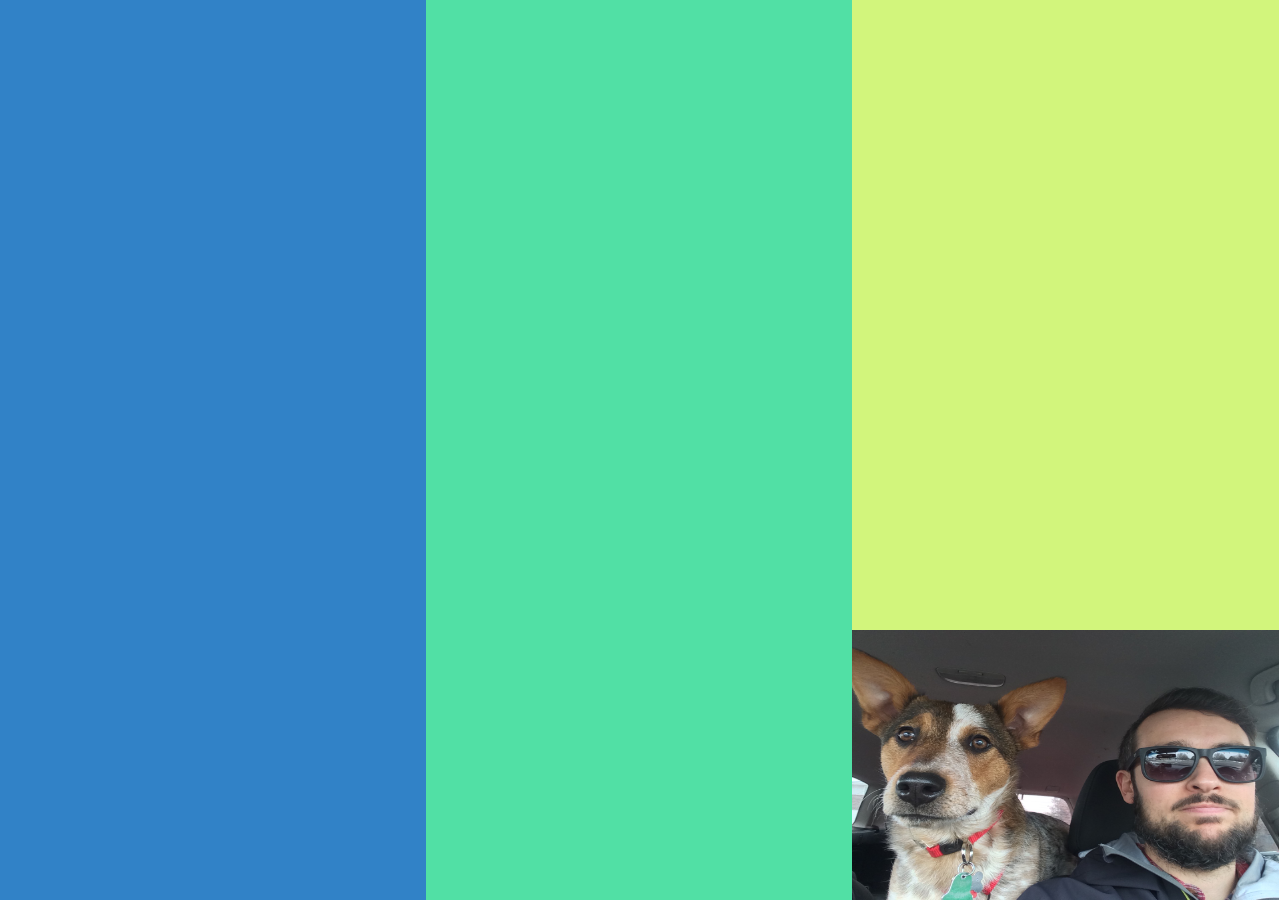
<file: week1/day2/HTML-layout/mini-project-2/index.html>
<!DOCTYPE html>
<html>
  <head>
    <meta charset="utf-8">
    <link rel="stylesheet" type="text/css" href="style.css">
    <title>Day 2 part 1</title>
  </head>
  <body>

    <div class='blue-column'></div>
    <div class='green-column'></div>
    <div class='yellow-column'><img src='archer.JPG'></img></div>


  </body>
</html>
</file>
<file: week1/day2/intro.css>
html {
   box-sizing: border-box;
}

​*, *​:before, *:after {
   box-sizing: inherit;
}

body {
  margin: 0;
  padding: 0;
}

.main-header {
  width: 100%;
  height: 50px;
  background: #ccc
}

.menu{
  width: 50px;
  height: 50px;
  background: #000;
  float: left;
  margin-left: 20px;
}

.search{
  width: 50px;
  height: 50px;
  background: #999;
  float: right;
  margin-right: 20px;
}

li {
  display: inline-block;
  width: 100px;
  background-color: #666
}

.main-section {
  max-width: 1000px;
  background: lightcoral;
  overflow: scroll;;
}

.cards {
  width: 40%;
  height: 300px;
  float: left;
  background: grey;
  margin: 20px;
}
</file>
<file: week1/day4/CSS-practice/style.css>
/*First and foremost, always set the height and width and margin for the body and html.
  margin: 0 auto; // sets the margin to 0 - gets rid of the weird thin white 'border'
  width/height: 100%; // sets the body to stretch to fit whatever content is put inside of it.*/

body, html {
  width: 100%;
  height: 100%;
  margin: 0 auto;
}

 /* STEP 1 */
.button {
    width: 15%;
    height: 15%;
    background: blue;
    display: inline-block;
    margin-top: 10%;
    margin-left: 7%;
}

 /* STEP 2 */

.text-box {
  width: 20%;
  position: absolute;
  margin-top: 2%;
  margin-left: 40%;
  text-align: center;


}



 /* STEP 3 */


 /* STEP 4 */


 /* STEP 5 */
</file>
<file: week2/day4/day-practice/styles2.css>
#todoApp li {
  cursor: pointer;
}

#todoApp li.done {
    text-decoration: line-through;
    color:gray;
}
</file>
<file: week2/day4/mini-paint/style.css>
body {
  font-family: 'Press Start 2P', cursive;
}

a {
  text-decoration: none;
  color: black;
}

hr {
  color: #fff;
  border: none;
}

div {
    width: 100%;
    height: 600px;
}

div div {
    width: 1%;
    height: 2%;
    outline: 1px solid #fff;
    float: left;
    background: black;
}

.white {
  background: #fff;
}

.red {
  background: red;
}

.green {
  background: green;
}

.blue {
  background: blue;
}

.yellow {
  background: yellow;
}

.pallette-white {
  background: white;
  height: 2%;
  width: 1%;
  padding: 10px;
  border: 1px solid black;
}

.pallette-black {
  background: black;
  color: white;
  height: 2%;
  width: 1%;
  padding: 10px;
}

.pallette-red {
  background: red;
  height: 2%;
  width: 1%;
  padding: 10px
}

.pallette-green {
  background: green;
  height: 2%;
  width: 1%;
  padding: 10px;
}

.pallette-yellow {
  background: yellow;
  height: 2%;
  width: 1%;
  padding: 10px;
}

.pallette-blue {
  background: blue;
  height: 2%;
  width: 1%;
  padding: 10px;
}
</file>
<file: week1/day2/HTML-layout/mini-project-2/style.css>
html, body {
  height: 100%;
  margin: 0;
  padding: 0;
  font-size: 0;
}

.blue-column {
  display: inline-block;
  width: 33.3%;
  height: 100%;
  background: #3182C7;
}

.green-column {
  display: inline-block;
  width: 33.3%;
  height: 100%;
  background: #51E0A5;
}

.yellow-column {
  display: inline-block;
  width: 33.3%;
  height: 100%;
  background: #D2F57C;
}

img {
  position: absolute;
  float: right;
  bottom: 0;
  height: 30%;
  width: 33.3%;
}
</file>
